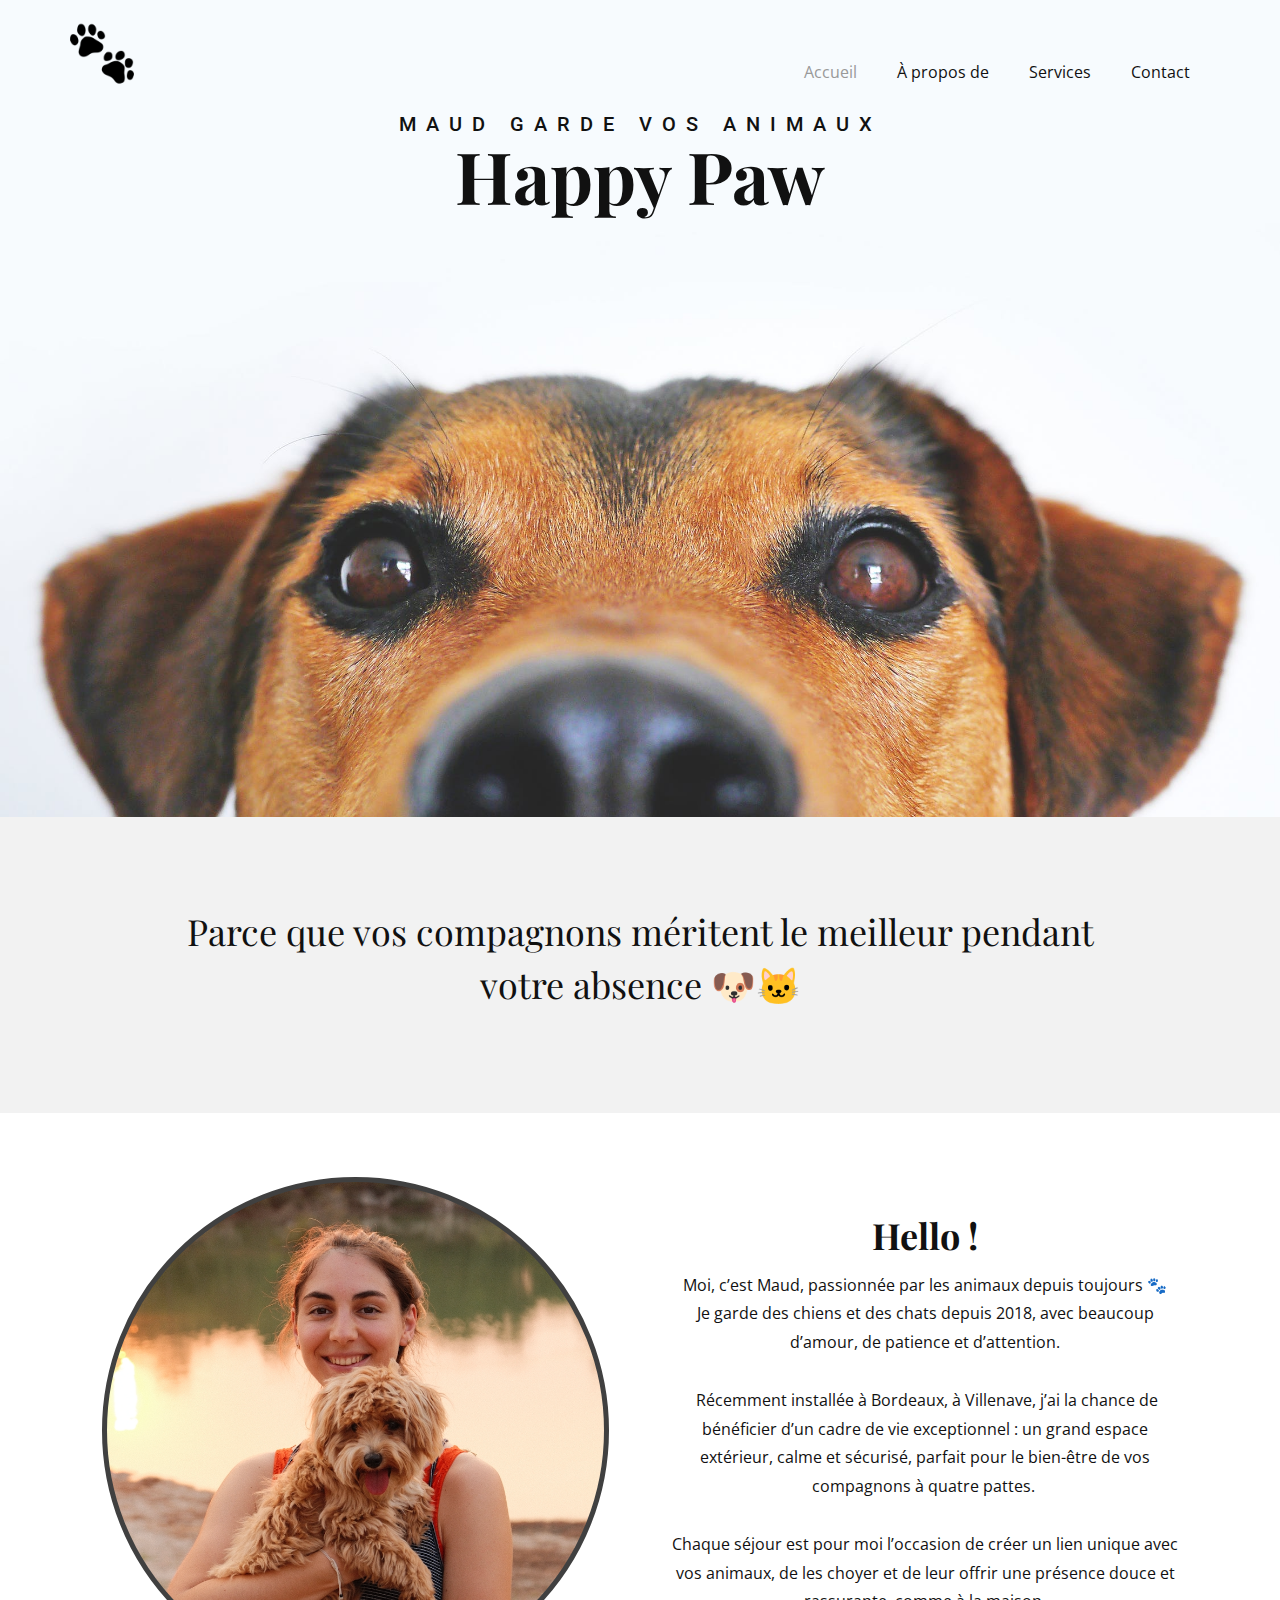
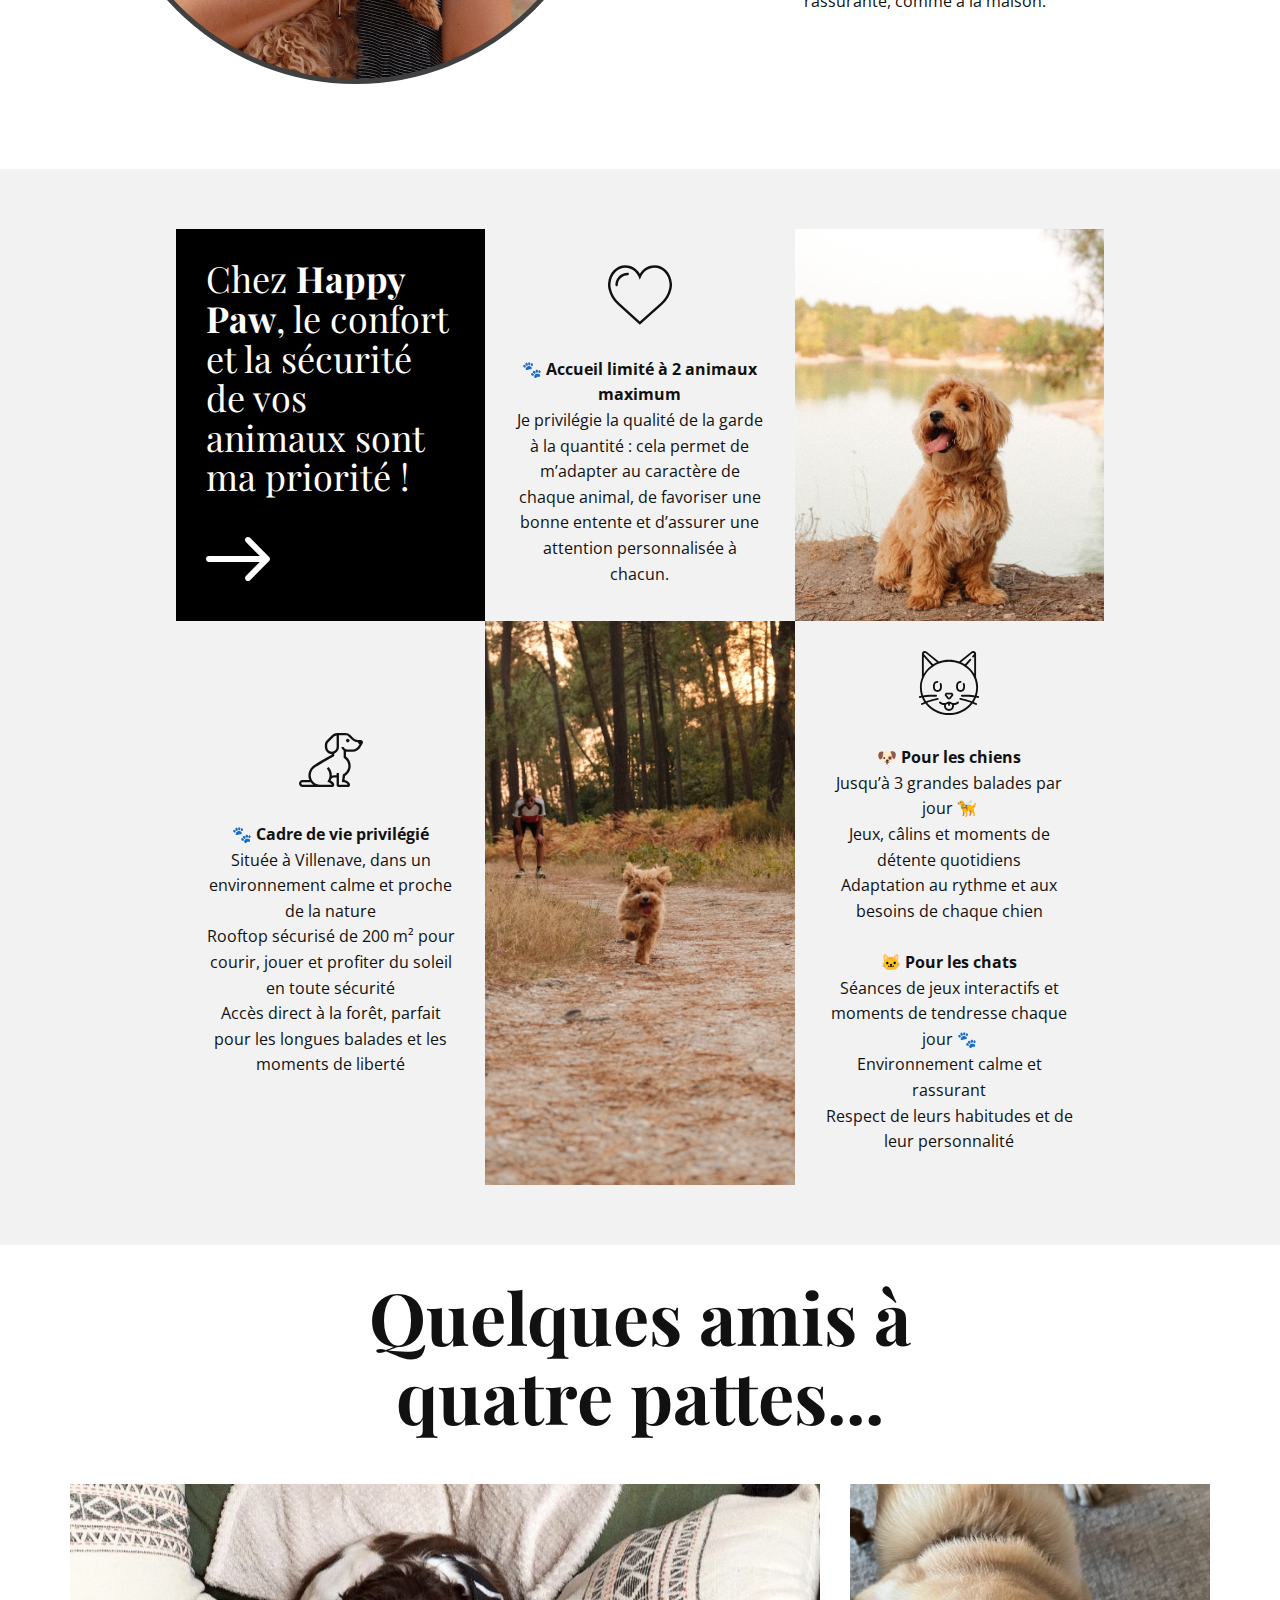
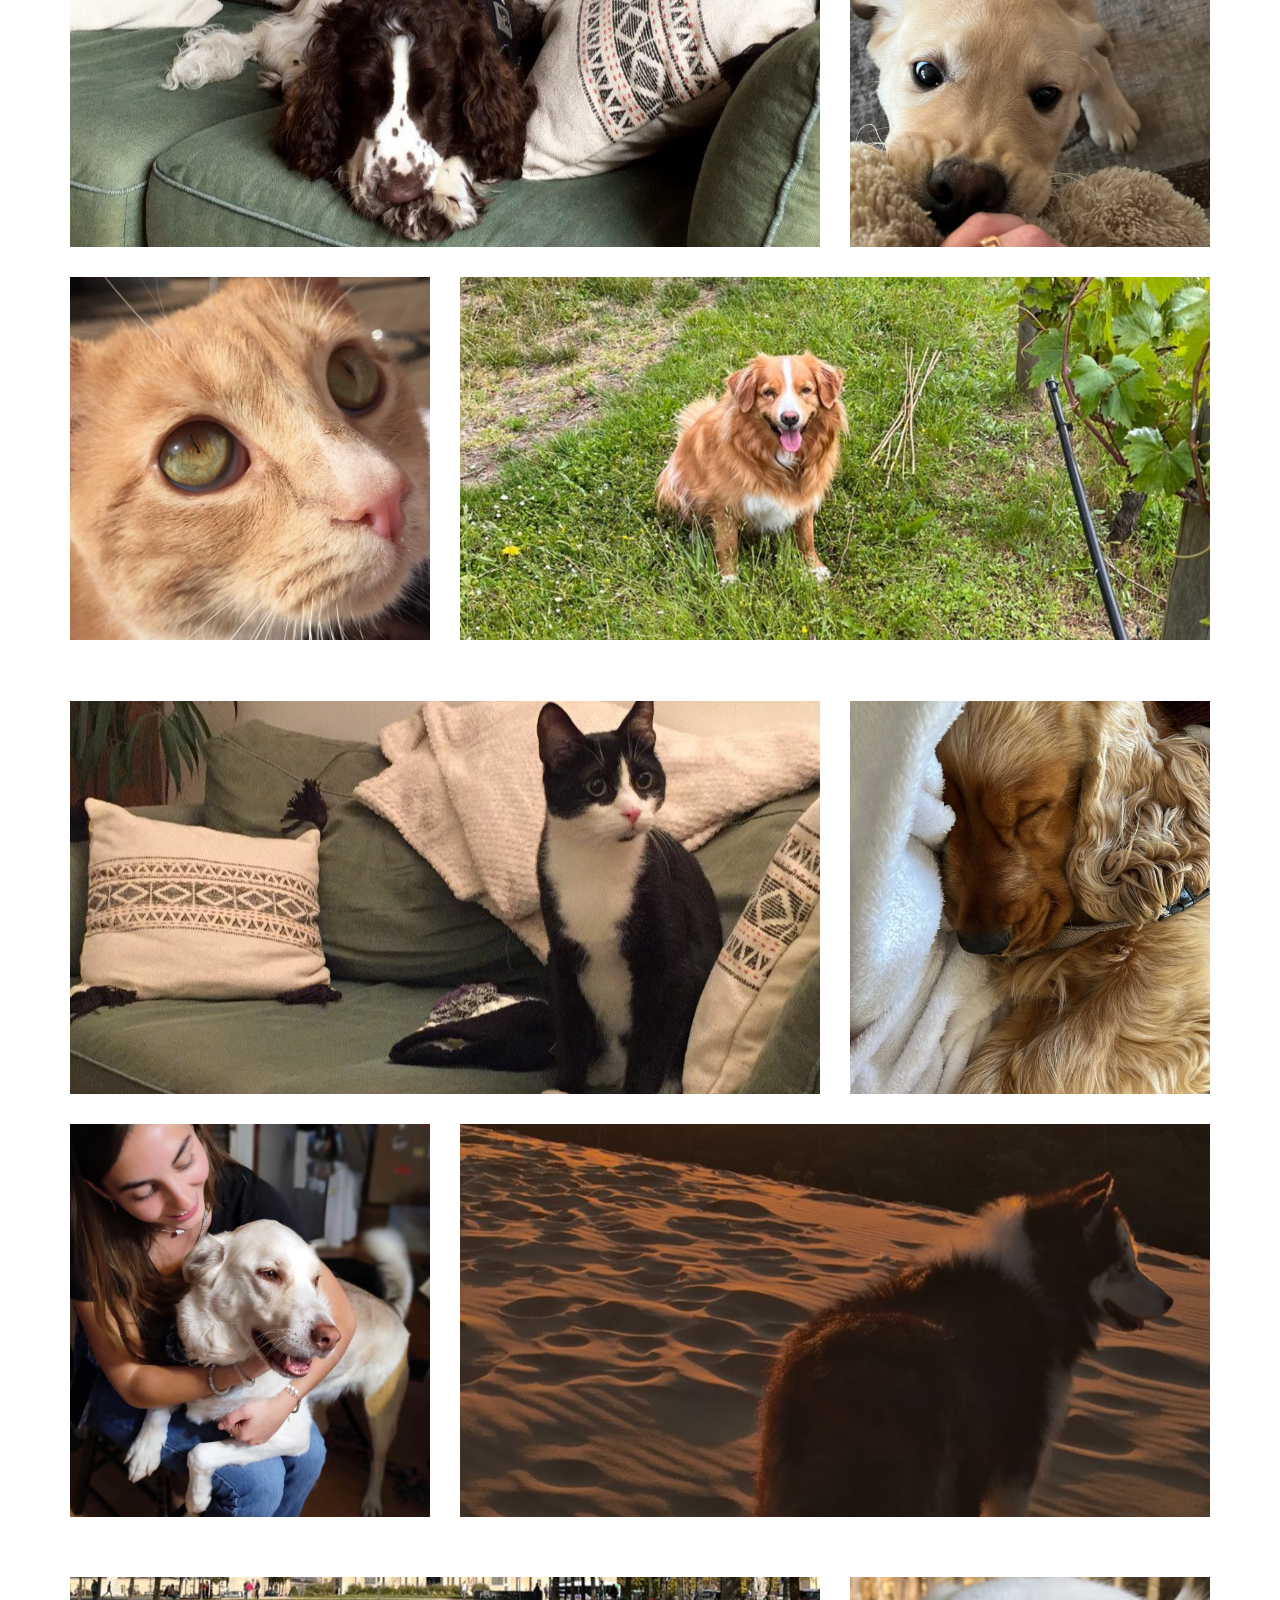
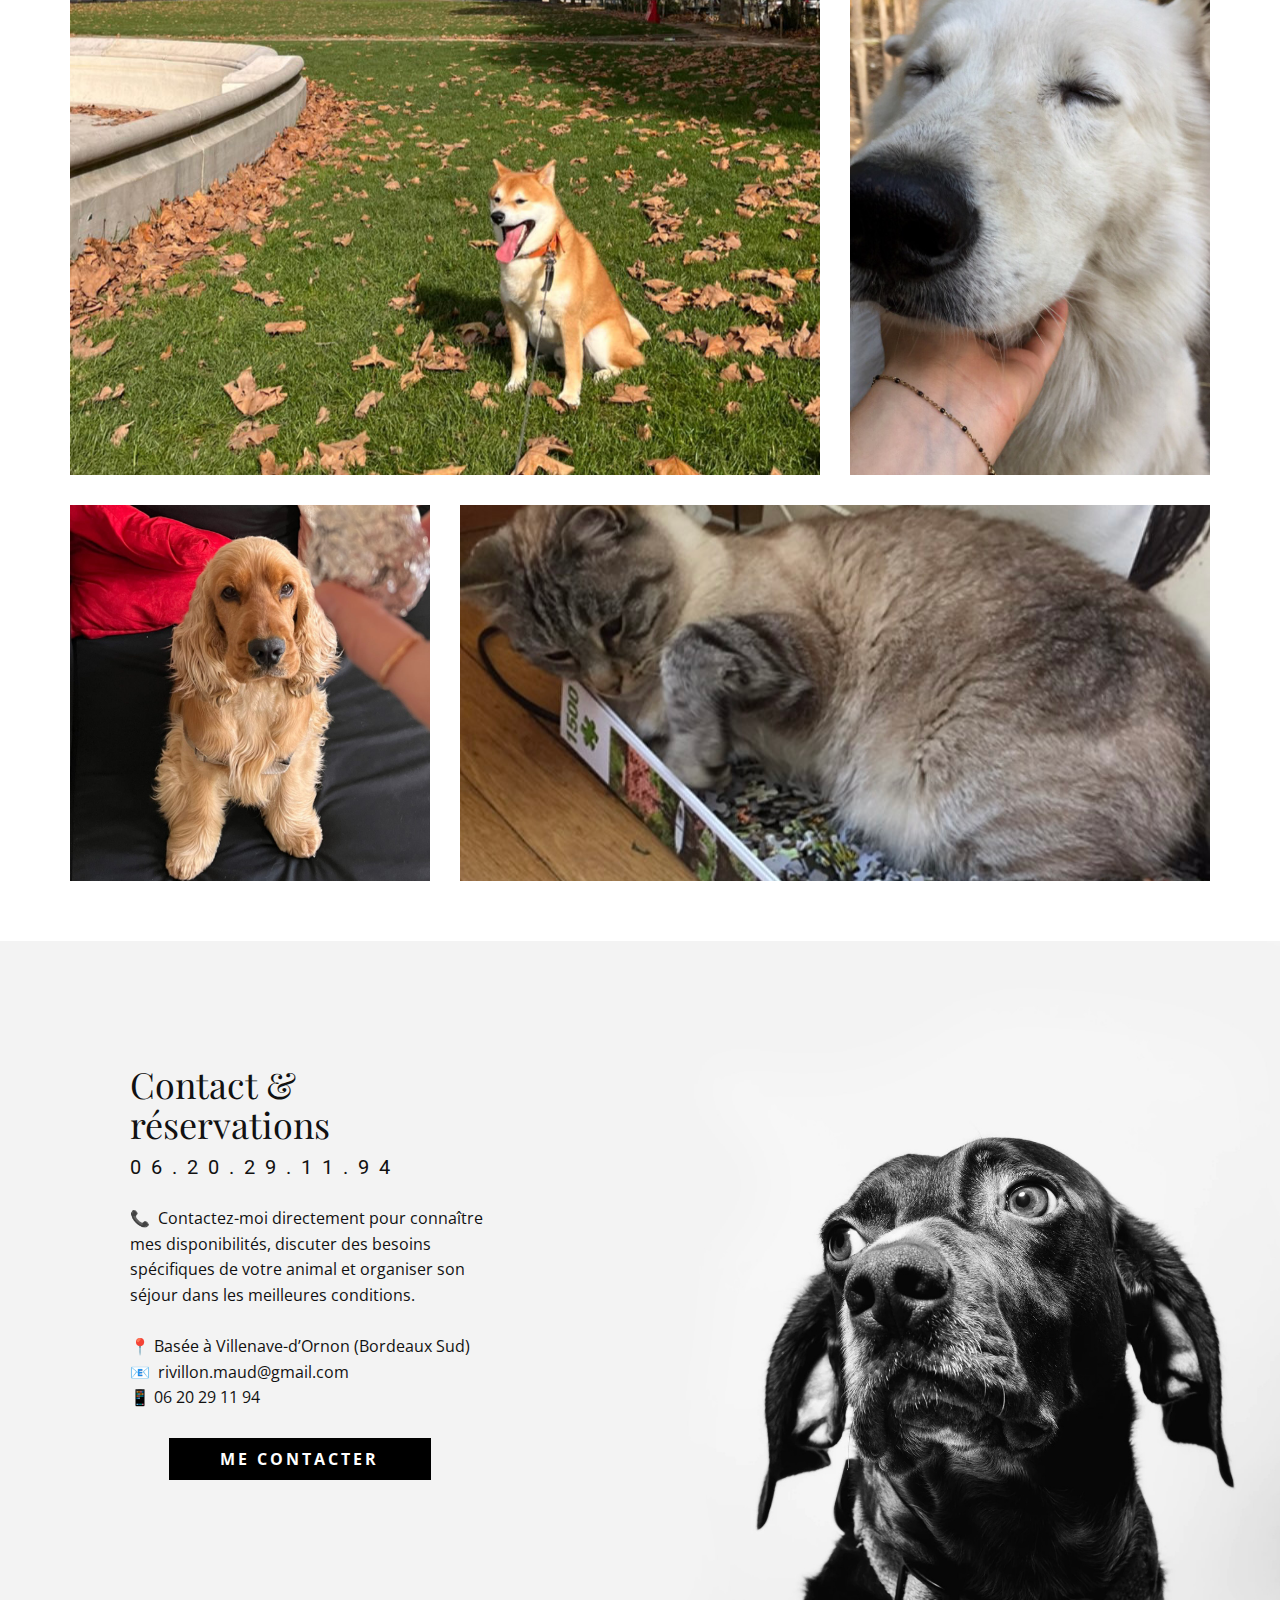
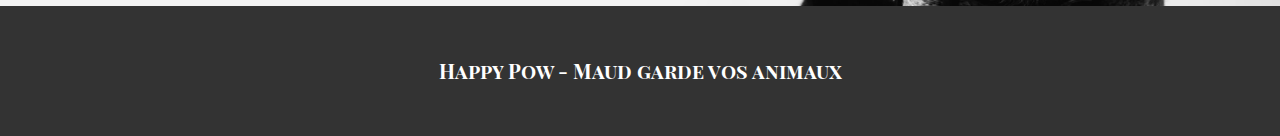
<file: index.html>
<!DOCTYPE html>
<html style="font-size: 16px;" lang="fr"><head>
    <meta name="viewport" content="width=device-width, initial-scale=1.0">
    <meta charset="utf-8">
    <meta name="keywords" content="Vrai ami, Nettoyez-le correctement
                         Les animaux, Histoires de chats, nouvelles, trucs et astuces, Clinique vétérinaire, Sauver un
                     Animal de compagnie, Nous utilisons des méthodes de dressage humaines et naturelles, Chien de base, Entraînement, Nous nous concentrons sur la récompense des comportements que nous aimons pour encourager
           comportement du chien dans le monde réel., Besoin d&amp;apos;un cœur doux?">
    <meta name="description" content="">
    <title>Accueil</title>
    <link rel="stylesheet" href="nicepage.css" media="screen">
<link rel="stylesheet" href="index.css" media="screen">
    <script class="u-script" type="text/javascript" src="jquery.js" defer=""></script>
    <script class="u-script" type="text/javascript" src="nicepage.js" defer=""></script>
    <meta name="generator" content="Nicepage 7.15.4, nicepage.com">
    
    
    
    
    
    
    
    
    
    
    <link id="u-page-google-font" rel="stylesheet" href="https://fonts.googleapis.com/css2?display=swap&amp;family=Roboto:ital,wght@0,100;0,200;0,300;0,400;0,500;0,600;0,700;0,800;0,900;1,100;1,200;1,300;1,400;1,500;1,600;1,700;1,800;1,900&amp;family=Open+Sans:ital,wght@0,300;0,400;0,500;0,600;0,700;0,800;1,300;1,400;1,500;1,600;1,700;1,800&amp;family=Playfair+Display:ital,wght@0,400;0,500;0,600;0,700;0,800;0,900;1,400;1,500;1,600;1,700;1,800;1,900&amp;family=Playfair+Display+SC:ital,wght@0,400;0,700;0,900;1,400;1,700;1,900">
    <script type="application/ld+json">{
		"@context": "http://schema.org",
		"@type": "Organization",
		"name": "",
		"logo": "images/paw-prints_1f43e.png"
}</script>
    <meta name="theme-color" content="#478ac9">
    <meta property="og:title" content="Accueil">
    <meta property="og:type" content="website">
  <meta data-intl-tel-input-cdn-path="intlTelInput/"></head>
  <body data-home-page="Accueil.html" data-home-page-title="Accueil" data-path-to-root="./" data-include-products="false" class="u-body u-clearfix u-overlap u-xl-mode" data-lang="fr"><header class="u-clearfix u-header u-header" id="header"><div class="u-clearfix u-sheet u-valign-middle u-sheet-1">
        <a href="#" class="u-image u-logo u-image-1" data-image-width="150" data-image-height="150">
          <img src="images/paw-prints_1f43e.png" class="u-logo-image u-logo-image-1">
        </a>
        <nav class="u-menu u-menu-one-level u-offcanvas u-menu-1" role="navigation" aria-label="Menu navigation">
          <div class="menu-collapse" style="font-size: 1rem; letter-spacing: 0px;">
            <a class="u-button-style u-custom-left-right-menu-spacing u-custom-padding-bottom u-custom-text-active-color u-custom-text-hover-color u-custom-top-bottom-menu-spacing u-hamburger-link u-nav-link u-text-active-palette-1-base u-text-hover-palette-2-base" href="#" tabindex="-1" aria-label="Open menu" aria-controls="34fb">
              <svg class="u-svg-link" viewBox="0 0 24 24"><use xlink:href="#menu-hamburger"></use></svg>
              <svg class="u-svg-content" version="1.1" id="menu-hamburger" viewBox="0 0 16 16" x="0px" y="0px" xmlns:xlink="http://www.w3.org/1999/xlink" xmlns="http://www.w3.org/2000/svg"><g><rect y="1" width="16" height="2"></rect><rect y="7" width="16" height="2"></rect><rect y="13" width="16" height="2"></rect>
</g></svg>
            </a>
          </div>
          <div class="u-custom-menu u-nav-container">
            <ul class="u-nav u-unstyled u-nav-1" role="menubar"><li role="none" class="u-nav-item"><a role="menuitem" class="u-button-style u-nav-link u-text-active-grey-40 u-text-hover-grey-25" href="./" style="padding: 10px 20px;">Accueil</a>
</li><li role="none" class="u-nav-item"><a tabindex="-1" role="menuitem" class="u-button-style u-nav-link u-text-active-grey-40 u-text-hover-grey-25" href="./#carousel_28a6" data-page-id="83391052" style="padding: 10px 20px;">À propos de</a>
</li><li role="none" class="u-nav-item"><a tabindex="-1" role="menuitem" class="u-button-style u-nav-link u-text-active-grey-40 u-text-hover-grey-25" href="./#carousel_9df5" data-page-id="83391052" style="padding: 10px 20px;">Services</a>
</li><li role="none" class="u-nav-item"><a role="menuitem" class="u-button-style u-nav-link u-text-active-grey-40 u-text-hover-grey-25" href="Contact.html" style="padding: 10px 20px;">Contact</a>
</li></ul>
          </div>
          <div class="u-custom-menu u-nav-container-collapse" id="34fb" role="region" aria-label="Menu panel">
            <div class="u-black u-container-style u-inner-container-layout u-opacity u-opacity-95 u-sidenav">
              <div class="u-inner-container-layout u-sidenav-overflow">
                <div class="u-menu-close" tabindex="-1" aria-label="Close menu"></div>
                <ul class="u-align-center u-nav u-popupmenu-items u-unstyled u-nav-2" role="menubar"><li role="none" class="u-nav-item"><a role="menuitem" class="u-button-style u-nav-link" href="./">Accueil</a>
</li><li role="none" class="u-nav-item"><a tabindex="-1" role="menuitem" class="u-button-style u-nav-link" href="./#carousel_28a6" data-page-id="83391052">À propos de</a>
</li><li role="none" class="u-nav-item"><a tabindex="-1" role="menuitem" class="u-button-style u-nav-link" href="./#carousel_9df5" data-page-id="83391052">Services</a>
</li><li role="none" class="u-nav-item"><a role="menuitem" class="u-button-style u-nav-link" href="Contact.html">Contact</a>
</li></ul>
              </div>
            </div>
            <div class="u-black u-menu-overlay u-opacity u-opacity-70"></div>
          </div>
        </nav>
      </div></header>
    <section class="u-align-center u-clearfix u-container-align-center u-image u-section-1" id="carousel_95ea">
      <div class="u-clearfix u-sheet u-sheet-1">
        <h5 class="u-text u-text-1">Maud Garde vos animaux</h5>
        <h1 class="u-custom-font u-font-playfair-display u-text u-title u-text-2">Happy Paw</h1>
      </div>
    </section>
    <section class="u-align-center u-clearfix u-container-align-center u-grey-5 u-section-2" id="carousel_212e">
      <div class="u-clearfix u-sheet u-valign-middle-lg u-valign-middle-md u-valign-middle-sm u-valign-middle-xs u-sheet-1">
        <h2 class="u-custom-font u-font-playfair-display u-text u-text-body-color u-text-1"> Parce que vos compagnons méritent le meilleur pendant votre absence 🐶🐱</h2>
      </div>
    </section>
    <section class="u-clearfix u-section-3" id="sec-5725">
      <div class="u-clearfix u-sheet u-valign-middle-lg u-valign-middle-md u-valign-middle-sm u-valign-middle-xs u-sheet-1">
        <div class="data-layout-selected u-clearfix u-expanded-width u-layout-wrap u-layout-wrap-1">
          <div class="u-layout">
            <div class="u-layout-row">
              <div class="u-container-style u-layout-cell u-size-30 u-layout-cell-1">
                <div class="u-container-layout u-valign-middle u-container-layout-1">
                  <div class="u-border-5 u-border-grey-75 u-image u-image-circle u-preserve-proportions u-image-1" alt="" data-image-width="920" data-image-height="1200"></div>
                </div>
              </div>
              <div class="u-container-style u-layout-cell u-size-30 u-layout-cell-2">
                <div class="u-container-layout u-container-layout-2">
                  <h2 class="u-align-center u-custom-font u-font-playfair-display u-text u-text-default u-text-1">Hello !</h2>
                  <p class="u-align-center u-text u-text-default u-text-2"> Moi, c’est Maud, passionnée par les animaux depuis toujours 🐾<br> Je garde des chiens et des chats depuis 2018, avec beaucoup d’amour, de patience et d’attention.<br>
                    <br>&nbsp;Récemment installée à Bordeaux, à Villenave, j’ai la chance de bénéficier d’un cadre de vie exceptionnel : un grand espace extérieur, calme et sécurisé, parfait pour le bien-être de vos compagnons à quatre pattes.&nbsp;<br>
                    <br>Chaque séjour est pour moi l’occasion de créer un lien unique avec vos animaux, de les choyer et de leur offrir une présence douce et rassurante, comme à la maison.
                  </p>
                </div>
              </div>
            </div>
          </div>
        </div>
      </div>
    </section>
    <section class="u-align-center u-clearfix u-container-align-center u-grey-5 u-section-4" id="carousel_9df5">
      <div class="u-clearfix u-sheet u-valign-middle-lg u-valign-middle-md u-valign-middle-sm u-valign-middle-xs u-sheet-1">
        <div class="data-layout-selected u-clearfix u-layout-wrap u-layout-wrap-1">
          <div class="u-layout">
            <div class="u-layout-col">
              <div class="u-size-30">
                <div class="u-layout-row">
                  <div class="u-black u-container-style u-layout-cell u-left-cell u-size-20 u-layout-cell-1">
                    <div class="u-container-layout u-valign-bottom u-container-layout-1">
                      <h2 class="u-custom-font u-font-playfair-display u-text u-text-default u-text-1"> Chez <span style="font-weight: 700;">Happy Paw</span>, le confort et la sécurité de vos animaux sont ma priorité !&nbsp;
                      </h2><span class="u-icon u-icon-circle u-icon-1"><svg class="u-svg-link" preserveAspectRatio="xMidYMin slice" viewBox="0 0 268.832 268.832" style=""><use xlink:href="#svg-7317"></use></svg><svg class="u-svg-content" viewBox="0 0 268.832 268.832" x="0px" y="0px" id="svg-7317" style="enable-background:new 0 0 268.832 268.832;"><g><path d="M265.171,125.577l-80-80c-4.881-4.881-12.797-4.881-17.678,0c-4.882,4.882-4.882,12.796,0,17.678l58.661,58.661H12.5   c-6.903,0-12.5,5.597-12.5,12.5c0,6.902,5.597,12.5,12.5,12.5h213.654l-58.659,58.661c-4.882,4.882-4.882,12.796,0,17.678   c2.44,2.439,5.64,3.661,8.839,3.661s6.398-1.222,8.839-3.661l79.998-80C270.053,138.373,270.053,130.459,265.171,125.577z"></path>
</g></svg></span>
                    </div>
                  </div>
                  <div class="u-align-center u-container-align-center u-container-style u-layout-cell u-size-20 u-layout-cell-2">
                    <div class="u-container-layout u-valign-middle u-container-layout-2"><span class="u-icon u-icon-circle u-icon-2"><svg class="u-svg-link" preserveAspectRatio="xMidYMin slice" viewBox="0 0 51.997 51.997" style=""><use xlink:href="#svg-b7ad"></use></svg><svg class="u-svg-content" viewBox="0 0 51.997 51.997" x="0px" y="0px" id="svg-b7ad" style="enable-background:new 0 0 51.997 51.997;"><g><path d="M51.911,16.242C51.152,7.888,45.239,1.827,37.839,1.827c-4.93,0-9.444,2.653-11.984,6.905   c-2.517-4.307-6.846-6.906-11.697-6.906c-7.399,0-13.313,6.061-14.071,14.415c-0.06,0.369-0.306,2.311,0.442,5.478   c1.078,4.568,3.568,8.723,7.199,12.013l18.115,16.439l18.426-16.438c3.631-3.291,6.121-7.445,7.199-12.014   C52.216,18.553,51.97,16.611,51.911,16.242z M49.521,21.261c-0.984,4.172-3.265,7.973-6.59,10.985L25.855,47.481L9.072,32.25   c-3.331-3.018-5.611-6.818-6.596-10.99c-0.708-2.997-0.417-4.69-0.416-4.701l0.015-0.101C2.725,9.139,7.806,3.826,14.158,3.826   c4.687,0,8.813,2.88,10.771,7.515l0.921,2.183l0.921-2.183c1.927-4.564,6.271-7.514,11.069-7.514   c6.351,0,11.433,5.313,12.096,12.727C49.938,16.57,50.229,18.264,49.521,21.261z"></path><path d="M15.999,7.904c-5.514,0-10,4.486-10,10c0,0.553,0.447,1,1,1s1-0.447,1-1c0-4.411,3.589-8,8-8c0.553,0,1-0.447,1-1   S16.551,7.904,15.999,7.904z"></path>
</g></svg></span>
                      <p class="u-text u-text-default u-text-2"><span style="font-weight: 700;"> 🐾 Accueil limité à 2 animaux maximum</span>
                        <br> Je privilégie la qualité de la garde à la quantité : cela permet de m’adapter au caractère de chaque animal, de favoriser une bonne entente et d’assurer une attention personnalisée à chacun.
                      </p>
                    </div>
                  </div>
                  <div class="u-container-style u-image u-layout-cell u-right-cell u-size-20 u-image-1" data-image-width="866" data-image-height="1304">
                    <div class="u-container-layout u-container-layout-3"></div>
                  </div>
                </div>
              </div>
              <div class="u-size-30">
                <div class="u-layout-row">
                  <div class="u-align-center u-container-align-center u-container-style u-layout-cell u-left-cell u-size-20 u-layout-cell-4">
                    <div class="u-container-layout u-valign-middle u-container-layout-4"><span class="u-icon u-icon-circle u-icon-3"><svg class="u-svg-link" preserveAspectRatio="xMidYMin slice" viewBox="0 0 435.766 435.766" style=""><use xlink:href="#svg-faac"></use></svg><svg class="u-svg-content" viewBox="0 0 435.766 435.766" x="0px" y="0px" id="svg-faac" style="enable-background:new 0 0 435.766 435.766;"><g><g><circle cx="332" cy="85.883" r="12"></circle>
</g>
</g><g><g><path d="M419.742,81.883c-18.531,0-34.438,1.304-49.801-14.059l-19.883-19.882c-9.004-9.002-21.21-14.059-33.942-14.059h-55.82    h-0.336c-12.754,0-24.984,5.054-34.019,14.058l-0.293,0.292l-37.453,37.452C180.386,93.493,176,104.084,176,115.127v12.57    c0,22.778,18.078,46.274,40.61,49.634c2.5,0.372,4.965,0.552,7.39,0.552v3.196c-39.43,22.724-120.332,68.548-136.351,84.447    C74.168,279.012,64,300.333,64,321.883c0,9.619,1.258,19.402,6.851,32.121L24,353.883c-13.254,0-24,10.746-24,24s10.746,24,24,24    h199.762c11.886,0,20.125-12.764,14.379-23.168c-5.117-9.262-13.203-16.65-22.973-20.89c5.496-10.916,8.687-19.95,22.473-19.95    H256v48.008c0,8.836,7.164,16,16,16h59.527c12.27,0,20.199-13.382,14.004-23.977c-7.375-12.619-20.398-21.532-35.606-23.426    l3.558-28.466c19.234-11.806,33.406-31.422,37.305-54.13c5.453-31.775-8.074-60.472-30.789-77.638v-32.364h48    c17.602,0,39.41-12.349,48.465-27.442c3.817-6.358,19.34-29.415,19.301-36.614C435.722,89.514,429.07,81.883,419.742,81.883z     M223.93,161.712c-19.562,0-31.93-16.571-31.93-33.608v-12.973c0-6.651,2.539-13.164,7.508-18.131l37.453-37.451    c5.027-5.026,11.774-8.371,19.039-9.262v79.596C256,146.998,242.218,161.712,223.93,161.712z M24,385.883c-4.41,0-8-3.589-8-8    s3.59-8,7.957-8c57.942,0.15,43.574,0.112,56.554,0.146c5.926,7.782,6.89,9.098,15.965,15.854H24z M402.746,126.209    c-6.493,10.82-22.13,19.674-34.746,19.674h-40.809c-10.414,0-19.211-6.708-22.527-16H288c2.047,10.047,7.953,18.628,16,24.406    v47.921c23.047,17.422,36.117,37.266,31.019,66.968c-4.05,23.585-18.317,36.087-36.457,47.222    c-3.844,30.751-5.008,40.05-6.5,51.981c16.137,2.009,30.672,2.04,39.465,17.503c-33.457,0-26.145,0-59.527,0    c0-38.358,0-41.45,0-80h-16v15.992c-4.238,0-7.61,0-18.359,0c-4.938,0-9.543,1.31-13.91,3.155    c0.785-21.742-7.082-43.63-23.168-59.718l-11.313,11.313c23.722,23.734,22.27,58.453,8.75,79.633l-4.797,9.483    c12.446,5.397,24.375,8.767,30.558,20.142h-79.809c-35.45-0.032-63.446-28.586-63.867-63.138    c-0.34-19.142,8.344-38.943,25.922-52.037c17.61-13.117,114.966-69.42,133.993-80.384c0-4.351,0.008-11.243-0.012-15.378    c18.606-6.61,32.012-24.191,32.012-45.064v-80h44.121c8.488,0,16.625,3.371,22.625,9.372l19.879,19.881    C370.019,90.53,385,96.884,400.992,97.6c1.691,5.817,5.625,10.616,10.844,13.459L402.746,126.209z"></path>
</g>
</g></svg></span>
                      <p class="u-text u-text-default u-text-3"><span style="font-weight: 700;"> 🐾 Cadre de vie privilégié</span>
                        <br>Située à Villenave, dans un environnement calme et proche de la nature <br> Rooftop sécurisé de 200 m² pour courir, jouer et profiter du soleil en toute sécurité <br> Accès direct à la forêt, parfait pour les longues balades et les moments de liberté<br>
                      </p>
                    </div>
                  </div>
                  <div class="u-container-style u-image u-layout-cell u-size-20 u-image-2" data-image-width="862" data-image-height="1302">
                    <div class="u-container-layout u-container-layout-5"></div>
                  </div>
                  <div class="u-align-center u-container-align-center u-container-style u-layout-cell u-right-cell u-size-20 u-layout-cell-6">
                    <div class="u-container-layout u-valign-middle u-container-layout-6"><span class="u-icon u-icon-circle u-icon-4"><svg class="u-svg-link" preserveAspectRatio="xMidYMin slice" viewBox="0 0 512.004 512.004" style=""><use xlink:href="#svg-a169"></use></svg><svg class="u-svg-content" viewBox="0 0 512.004 512.004" x="0px" y="0px" id="svg-a169" style="enable-background:new 0 0 512.004 512.004;"><g><g><path d="M195.731,260.023c-1.777-3.742-6.252-5.333-9.993-3.555c-3.741,1.778-5.333,6.252-3.555,9.993    c1.317,2.771,1.985,5.749,1.985,8.849v16.084c0,11.384-9.262,20.646-20.646,20.646c-11.384,0-20.646-9.262-20.646-20.646V275.31    c0-11.384,9.262-20.646,20.646-20.646c4.142,0,7.5-3.358,7.5-7.5c0-4.142-3.358-7.5-7.5-7.5    c-19.655,0-35.646,15.991-35.646,35.646v16.084c0,19.656,15.991,35.646,35.646,35.646c19.655,0,35.646-15.99,35.646-35.646V275.31    C199.168,269.965,198.012,264.822,195.731,260.023z"></path>
</g>
</g><g><g><path d="M380.693,260.023c-1.778-3.742-6.252-5.335-9.993-3.555c-3.741,1.778-5.333,6.252-3.555,9.993    c1.317,2.771,1.985,5.749,1.985,8.849v16.084c0,11.384-9.262,20.646-20.646,20.646c-11.384,0-20.646-9.262-20.646-20.646V275.31    c0-11.384,9.262-20.646,20.646-20.646c4.142,0,7.5-3.358,7.5-7.5c0-4.142-3.358-7.5-7.5-7.5    c-19.656,0-35.646,15.991-35.646,35.646v16.084c0,19.656,15.991,35.646,35.646,35.646c19.655,0,35.646-15.99,35.646-35.646V275.31    C384.13,269.965,382.974,264.822,380.693,260.023z"></path>
</g>
</g><g><g><path d="M333.962,406.718c-2.766-3.084-7.507-3.342-10.591-0.576c-7.508,6.733-17.154,10.442-27.16,10.442    c-8.231,0-16.159-2.444-22.927-7.068c-10.336-7.061-24.226-7.062-34.564,0c-6.768,4.624-14.696,7.068-22.927,7.068    c-10.006,0-19.651-3.708-27.16-10.442c-3.084-2.766-7.825-2.508-10.591,0.576c-2.766,3.083-2.508,7.825,0.576,10.591    c10.264,9.206,23.467,14.275,37.175,14.275c0.181,0,0.361-0.008,0.542-0.01v8.594c0,21.873,17.795,39.667,39.667,39.667    s39.667-17.794,39.667-39.667v-8.594c0.181,0.002,0.361,0.01,0.542,0.01c13.708,0,26.91-5.07,37.175-14.275    C336.47,414.543,336.728,409.802,333.962,406.718z M280.67,440.168c0,13.602-11.066,24.667-24.667,24.667    c-13.601,0-24.667-11.065-24.667-24.667v-10.791c5.608-1.626,10.95-4.13,15.847-7.476c0.426-0.291,0.869-0.549,1.32-0.792v11.017    c0,4.142,3.358,7.5,7.5,7.5c4.142,0,7.5-3.358,7.5-7.5v-11.017c0.451,0.243,0.895,0.501,1.32,0.792    c4.897,3.346,10.239,5.85,15.847,7.476V440.168z"></path>
</g>
</g><g><g><path d="M288.759,343.248c-2.786-5.834-8.533-9.458-14.998-9.458h-35.516c-6.465,0-12.212,3.625-14.998,9.458    c-2.786,5.834-1.992,12.581,2.072,17.608l17.759,21.972c3.171,3.922,7.882,6.171,12.925,6.171c5.043,0,9.754-2.249,12.925-6.171    l17.759-21.971C290.75,355.829,291.544,349.082,288.759,343.248z M275.02,351.427l-17.759,21.97    c-0.402,0.498-0.907,0.602-1.26,0.602c-0.353,0-0.858-0.104-1.26-0.601l-17.759-21.971c-0.424-0.526-0.492-1.103-0.2-1.715    s0.784-0.922,1.462-0.922h35.516c0.678,0,1.17,0.31,1.462,0.922C275.514,350.323,275.446,350.901,275.02,351.427z"></path>
</g>
</g><g><g><path d="M491.162,360.549c-4.126-1.109-8.518-2.102-13.093-2.994c6.974-21.134,10.604-43.38,10.604-66.161    c0-28.146-5.531-55.478-16.084-80.898V23.617c0-9.187-5.153-17.347-13.448-21.295s-17.877-2.802-25.007,2.991l-97.343,79.091    c-25.52-8.94-52.775-13.619-80.79-13.619s-55.27,4.679-80.79,13.619L77.87,5.313c-7.13-5.793-16.713-6.94-25.007-2.991    C44.568,6.27,39.415,14.43,39.415,23.617v186.88c-10.552,25.419-16.084,52.752-16.084,80.897c0,22.781,3.631,45.028,10.604,66.161    c-4.575,0.892-8.967,1.884-13.093,2.994c-4,1.075-6.371,5.189-5.296,9.189c0.9,3.349,3.929,5.555,7.238,5.555    c0.644,0,1.3-0.084,1.952-0.259c4.498-1.209,9.366-2.272,14.481-3.211c5.046,12.239,11.264,24.031,18.587,35.262    c-7.777,3.222-15.329,6.672-22.391,10.345c-3.675,1.911-5.105,6.439-3.194,10.114c1.336,2.57,3.951,4.042,6.66,4.042    c1.165,0,2.348-0.272,3.454-0.847c7.575-3.939,15.815-7.628,24.332-11.052c7.434,9.818,15.759,19.136,24.961,27.846    c43.928,41.575,102.304,64.471,164.375,64.471s120.448-22.896,164.375-64.471c9.203-8.71,17.529-18.028,24.963-27.847    c8.515,3.424,16.755,7.114,24.331,11.053c1.105,0.575,2.288,0.847,3.454,0.847c2.709,0,5.324-1.472,6.661-4.042    c1.911-3.675,0.481-8.203-3.194-10.114c-7.062-3.672-14.614-7.123-22.391-10.344c7.323-11.231,13.541-23.023,18.587-35.262    c5.114,0.939,9.983,2.002,14.48,3.211c0.652,0.175,1.308,0.259,1.952,0.259c3.309,0,6.338-2.207,7.238-5.555    C497.534,365.738,495.162,361.624,491.162,360.549z M443.594,16.955c2.634-2.14,6.037-2.548,9.102-1.088    c3.043,1.448,4.864,4.317,4.89,7.68l-14.494,16.34c-2.749,3.099-2.465,7.839,0.634,10.588c1.428,1.267,3.205,1.889,4.974,1.889    c2.07,0,4.132-0.853,5.614-2.523l3.277-3.694v134.921c-10.108-16.542-22.558-31.942-37.212-45.811    c-7.629-7.22-15.703-13.863-24.147-19.935l36.821-41.512c2.749-3.099,2.465-7.839-0.634-10.588    c-3.099-2.748-7.84-2.464-10.588,0.634l-38.168,43.03c-9.858-6.158-20.158-11.565-30.82-16.195L443.594,16.955z M59.309,15.866    c3.066-1.459,6.468-1.051,9.102,1.088l90.751,73.736c-10.662,4.631-20.962,10.037-30.82,16.196l-73.923-83.34    C54.445,20.183,56.266,17.314,59.309,15.866z M54.415,46.146l61.359,69.175c-8.444,6.072-16.518,12.714-24.147,19.935    c-14.654,13.869-27.104,29.27-37.212,45.812V46.146z M462.98,355.053c-45.919-6.452-101.338-4.894-104.168-4.809    c-4.14,0.125-7.396,3.582-7.271,7.722s3.573,7.385,7.722,7.271c0.661-0.02,53.833-1.513,98.104,4.207    c-4.881,11.195-10.774,21.9-17.581,32.007c-44.225-16.348-90.399-25.459-92.884-25.943c-4.065-0.791-8.004,1.862-8.796,5.928    c-0.792,4.066,1.862,8.004,5.928,8.796c0.577,0.112,44.212,8.719,86.53,23.857c-39.719,50.29-103.181,82.914-174.562,82.914    c-71.379,0-134.841-32.623-174.56-82.912c42.306-15.131,85.952-23.747,86.529-23.86c4.065-0.792,6.719-4.73,5.926-8.796    c-0.792-4.065-4.728-6.716-8.795-5.927c-2.485,0.484-48.659,9.595-92.884,25.943c-6.807-10.107-12.7-20.812-17.582-32.009    c44.27-5.719,97.442-4.227,98.104-4.206c4.145,0.152,7.597-3.131,7.722-7.271c0.125-4.14-3.13-7.598-7.271-7.722    c-2.831-0.086-58.25-1.643-104.169,4.81c-6.93-20.054-10.692-41.447-10.692-63.658c0-113.373,97.647-205.609,217.671-205.609    s217.671,92.236,217.671,205.609C473.672,313.606,469.909,334.999,462.98,355.053z"></path>
</g>
</g></svg></span>
                      <p class="u-text u-text-default u-text-4"><span style="font-weight: 700;"> 🐶 Pour les chiens </span>
                        <br> Jusqu’à 3 grandes balades par jour 🦮 <br> Jeux, câlins et moments de détente quotidiens <br> Adaptation au rythme et aux besoins de chaque chien<br>
                        <br><span style="font-weight: 700;">🐱 Pour les chats </span>
                        <br> Séances de jeux interactifs et moments de tendresse chaque jour 🐾 <br> Environnement calme et rassurant <br> Respect de leurs habitudes et de leur personnalité<br>
                      </p>
                    </div>
                  </div>
                </div>
              </div>
            </div>
          </div>
        </div>
      </div>
    </section>
    <section class="u-clearfix u-white u-section-5" id="sec-ff60">
      <div class="u-clearfix u-sheet u-valign-middle-lg u-valign-middle-sm u-sheet-1">
        <h1 class="u-align-center u-custom-font u-font-playfair-display u-text u-title u-text-1">Quelques amis à quatre pattes...</h1>
        <div class="data-layout-selected u-clearfix u-expanded-width u-gutter-30 u-layout-wrap u-layout-wrap-1">
          <div class="u-layout">
            <div class="u-layout-col">
              <div class="u-size-30">
                <div class="u-layout-row">
                  <div class="u-container-align-center u-container-style u-image u-layout-cell u-size-40 u-image-1" data-image-width="750" data-image-height="1334">
                    <div class="u-container-layout u-container-layout-1"></div>
                  </div>
                  <div class="u-container-align-center u-container-style u-image u-layout-cell u-size-20 u-image-2" data-image-width="1170" data-image-height="2080">
                    <div class="u-container-layout u-container-layout-2"></div>
                  </div>
                </div>
              </div>
              <div class="u-size-30">
                <div class="u-layout-row">
                  <div class="u-container-align-center u-container-style u-image u-layout-cell u-size-20 u-image-3" data-image-width="750" data-image-height="1334">
                    <div class="u-container-layout u-container-layout-3"></div>
                  </div>
                  <div class="u-container-align-center u-container-style u-image u-layout-cell u-size-40 u-image-4" data-image-width="1170" data-image-height="2080">
                    <div class="u-container-layout u-container-layout-4"></div>
                  </div>
                </div>
              </div>
            </div>
          </div>
        </div>
      </div>
    </section>
    <section class="u-clearfix u-white u-section-6" id="sec-5161">
      <div class="u-clearfix u-sheet u-valign-middle-lg u-valign-middle-md u-valign-middle-sm u-valign-middle-xs u-sheet-1">
        <div class="data-layout-selected u-clearfix u-expanded-width u-gutter-30 u-layout-wrap u-layout-wrap-1">
          <div class="u-layout">
            <div class="u-layout-col">
              <div class="u-size-30">
                <div class="u-layout-row">
                  <div class="u-container-align-center u-container-style u-image u-layout-cell u-size-40 u-image-1" data-image-width="750" data-image-height="1334">
                    <div class="u-container-layout u-container-layout-1"></div>
                  </div>
                  <div class="u-container-align-center u-container-style u-image u-layout-cell u-size-20 u-image-2" data-image-width="1170" data-image-height="2080">
                    <div class="u-container-layout u-container-layout-2"></div>
                  </div>
                </div>
              </div>
              <div class="u-size-30">
                <div class="u-layout-row">
                  <div class="u-container-align-center u-container-style u-image u-layout-cell u-size-20 u-image-3" data-image-width="1170" data-image-height="2080">
                    <div class="u-container-layout u-container-layout-3"></div>
                  </div>
                  <div class="u-container-align-center u-container-style u-image u-layout-cell u-size-40 u-image-4" data-image-width="750" data-image-height="1334">
                    <div class="u-container-layout u-container-layout-4"></div>
                  </div>
                </div>
              </div>
            </div>
          </div>
        </div>
      </div>
    </section>
    <section class="u-clearfix u-white u-section-7" id="sec-16aa">
      <div class="u-clearfix u-sheet u-valign-middle-lg u-valign-middle-md u-valign-middle-sm u-valign-middle-xs u-sheet-1">
        <div class="data-layout-selected u-clearfix u-expanded-width u-gutter-30 u-layout-wrap u-layout-wrap-1">
          <div class="u-layout">
            <div class="u-layout-col">
              <div class="u-size-30">
                <div class="u-layout-row">
                  <div class="u-container-align-center u-container-style u-image u-layout-cell u-size-40 u-image-1" data-image-width="1170" data-image-height="2080">
                    <div class="u-container-layout u-container-layout-1"></div>
                  </div>
                  <div class="u-container-align-center u-container-style u-image u-layout-cell u-size-20 u-image-2" data-image-width="750" data-image-height="1334">
                    <div class="u-container-layout u-container-layout-2"></div>
                  </div>
                </div>
              </div>
              <div class="u-size-30">
                <div class="u-layout-row">
                  <div class="u-container-align-center u-container-style u-image u-layout-cell u-size-20 u-image-3" data-image-width="1170" data-image-height="2080">
                    <div class="u-container-layout u-container-layout-3"></div>
                  </div>
                  <div class="u-container-align-center u-container-style u-image u-layout-cell u-size-40 u-image-4" data-image-width="750" data-image-height="1334">
                    <div class="u-container-layout u-container-layout-4"></div>
                  </div>
                </div>
              </div>
            </div>
          </div>
        </div>
      </div>
    </section>
    <section class="u-clearfix u-image u-section-8" id="carousel_4bb3">
      <div class="data-layout-selected u-clearfix u-expanded-width-sm u-expanded-width-xs u-layout-wrap u-layout-wrap-1">
        <div class="u-layout">
          <div class="u-layout-row">
            <div class="u-align-left-lg u-align-left-md u-align-left-sm u-align-left-xl u-container-style u-layout-cell u-left-cell u-size-29 u-layout-cell-1">
              <div class="u-container-layout u-valign-bottom-xs u-valign-middle-lg u-valign-middle-md u-valign-middle-sm u-container-layout-1">
                <h1 class="u-align-center-xs u-custom-font u-font-playfair-display u-text u-text-1"> Contact &amp; réservations</h1>
                <h2 class="u-align-left-xs u-text u-text-default u-text-2"> 06.20.29.11.94</h2>
                <p class="u-align-left-xs u-text u-text-3"> 📞&nbsp; Contactez-moi directement pour connaître mes disponibilités, discuter des besoins spécifiques de votre animal et organiser son séjour dans les meilleures conditions.<br>
                  <br>📍 Basée à Villenave-d’Ornon (Bordeaux Sud)<br> 📧&nbsp; rivillon.maud@gmail.com<br> 📱 06 20 29 11 94<br>
                </p>
                <a href="tel:+336 20 29 11 94" class="u-active-black u-black u-border-radius-0 u-btn u-btn-rectangle u-button-style u-hover-grey-50 u-btn-1">ME contacter </a>
              </div>
            </div>
            <div class="u-container-style u-image u-layout-cell u-right-cell u-size-31 u-image-1" data-image-width="1277" data-image-height="1229">
              <div class="u-container-layout u-container-layout-2"></div>
            </div>
          </div>
        </div>
      </div>
    </section>
    
    
    
    <footer class="u-align-center u-clearfix u-container-align-center u-footer u-grey-80 u-footer" id="footer"><div class="u-clearfix u-sheet u-sheet-1">
        <p class="u-custom-font u-small-text u-text u-text-variant u-text-1">Happy Pow - Maud garde vos animaux</p>
      </div></footer>
</body></html>
</file>
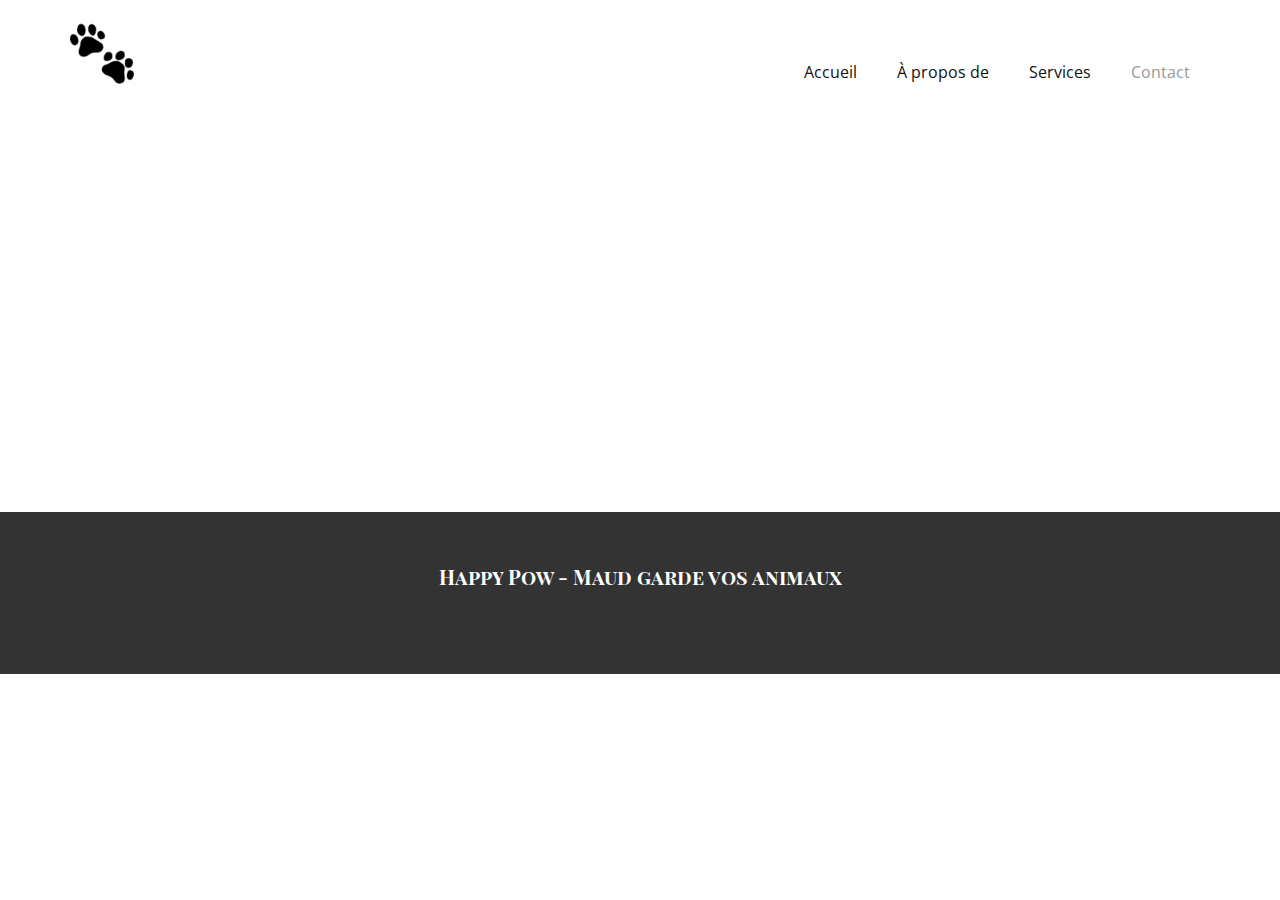
<file: Contact.html>
<!DOCTYPE html>
<html style="font-size: 16px;" lang="fr"><head>
    <meta name="viewport" content="width=device-width, initial-scale=1.0">
    <meta charset="utf-8">
    <meta name="keywords" content="">
    <meta name="description" content="">
    <title>Contact</title>
    <link rel="stylesheet" href="nicepage.css" media="screen">
<link rel="stylesheet" href="Contact.css" media="screen">
    <script class="u-script" type="text/javascript" src="jquery.js" defer=""></script>
    <script class="u-script" type="text/javascript" src="nicepage.js" defer=""></script>
    <meta name="generator" content="Nicepage 7.15.4, nicepage.com">
    
    
    
    <link id="u-page-google-font" rel="stylesheet" href="https://fonts.googleapis.com/css2?display=swap&amp;family=Roboto:ital,wght@0,100;0,200;0,300;0,400;0,500;0,600;0,700;0,800;0,900;1,100;1,200;1,300;1,400;1,500;1,600;1,700;1,800;1,900&amp;family=Open+Sans:ital,wght@0,300;0,400;0,500;0,600;0,700;0,800;1,300;1,400;1,500;1,600;1,700;1,800&amp;family=Playfair+Display+SC:ital,wght@0,400;0,700;0,900;1,400;1,700;1,900">
    <script type="application/ld+json">{
		"@context": "http://schema.org",
		"@type": "Organization",
		"name": "",
		"logo": "images/paw-prints_1f43e.png"
}</script>
    <meta name="theme-color" content="#478ac9">
    <meta property="og:title" content="Contact">
    <meta property="og:type" content="website">
  <meta data-intl-tel-input-cdn-path="intlTelInput/"></head>
  <body data-path-to-root="./" data-include-products="false" class="u-body u-xl-mode" data-lang="fr"><header class="u-clearfix u-header u-header" id="header"><div class="u-clearfix u-sheet u-valign-middle u-sheet-1">
        <a href="#" class="u-image u-logo u-image-1" data-image-width="150" data-image-height="150">
          <img src="images/paw-prints_1f43e.png" class="u-logo-image u-logo-image-1">
        </a>
        <nav class="u-menu u-menu-one-level u-offcanvas u-menu-1" role="navigation" aria-label="Menu navigation">
          <div class="menu-collapse" style="font-size: 1rem; letter-spacing: 0px;">
            <a class="u-button-style u-custom-left-right-menu-spacing u-custom-padding-bottom u-custom-text-active-color u-custom-text-hover-color u-custom-top-bottom-menu-spacing u-hamburger-link u-nav-link u-text-active-palette-1-base u-text-hover-palette-2-base" href="#" tabindex="-1" aria-label="Open menu" aria-controls="34fb">
              <svg class="u-svg-link" viewBox="0 0 24 24"><use xlink:href="#menu-hamburger"></use></svg>
              <svg class="u-svg-content" version="1.1" id="menu-hamburger" viewBox="0 0 16 16" x="0px" y="0px" xmlns:xlink="http://www.w3.org/1999/xlink" xmlns="http://www.w3.org/2000/svg"><g><rect y="1" width="16" height="2"></rect><rect y="7" width="16" height="2"></rect><rect y="13" width="16" height="2"></rect>
</g></svg>
            </a>
          </div>
          <div class="u-custom-menu u-nav-container">
            <ul class="u-nav u-unstyled u-nav-1" role="menubar"><li role="none" class="u-nav-item"><a role="menuitem" class="u-button-style u-nav-link u-text-active-grey-40 u-text-hover-grey-25" href="./" style="padding: 10px 20px;">Accueil</a>
</li><li role="none" class="u-nav-item"><a tabindex="-1" role="menuitem" class="u-button-style u-nav-link u-text-active-grey-40 u-text-hover-grey-25" href="./#carousel_28a6" data-page-id="83391052" style="padding: 10px 20px;">À propos de</a>
</li><li role="none" class="u-nav-item"><a tabindex="-1" role="menuitem" class="u-button-style u-nav-link u-text-active-grey-40 u-text-hover-grey-25" href="./#carousel_9df5" data-page-id="83391052" style="padding: 10px 20px;">Services</a>
</li><li role="none" class="u-nav-item"><a role="menuitem" class="u-button-style u-nav-link u-text-active-grey-40 u-text-hover-grey-25" href="Contact.html" style="padding: 10px 20px;">Contact</a>
</li></ul>
          </div>
          <div class="u-custom-menu u-nav-container-collapse" id="34fb" role="region" aria-label="Menu panel">
            <div class="u-black u-container-style u-inner-container-layout u-opacity u-opacity-95 u-sidenav">
              <div class="u-inner-container-layout u-sidenav-overflow">
                <div class="u-menu-close" tabindex="-1" aria-label="Close menu"></div>
                <ul class="u-align-center u-nav u-popupmenu-items u-unstyled u-nav-2" role="menubar"><li role="none" class="u-nav-item"><a role="menuitem" class="u-button-style u-nav-link" href="./">Accueil</a>
</li><li role="none" class="u-nav-item"><a tabindex="-1" role="menuitem" class="u-button-style u-nav-link" href="./#carousel_28a6" data-page-id="83391052">À propos de</a>
</li><li role="none" class="u-nav-item"><a tabindex="-1" role="menuitem" class="u-button-style u-nav-link" href="./#carousel_9df5" data-page-id="83391052">Services</a>
</li><li role="none" class="u-nav-item"><a role="menuitem" class="u-button-style u-nav-link" href="Contact.html">Contact</a>
</li></ul>
              </div>
            </div>
            <div class="u-black u-menu-overlay u-opacity u-opacity-70"></div>
          </div>
        </nav>
      </div></header>
    <section class="u-clearfix u-section-1" id="block-1">
      <div class="u-clearfix u-sheet u-sheet-1"></div>
    </section>
    
    
    
    <footer class="u-align-center u-clearfix u-container-align-center u-footer u-grey-80 u-footer" id="footer"><div class="u-clearfix u-sheet u-sheet-1">
        <p class="u-custom-font u-small-text u-text u-text-variant u-text-1">Happy Pow - Maud garde vos animaux</p>
      </div></footer>
    <section class="u-backlink u-clearfix u-grey-80"></section>
  
</body></html>
</file>
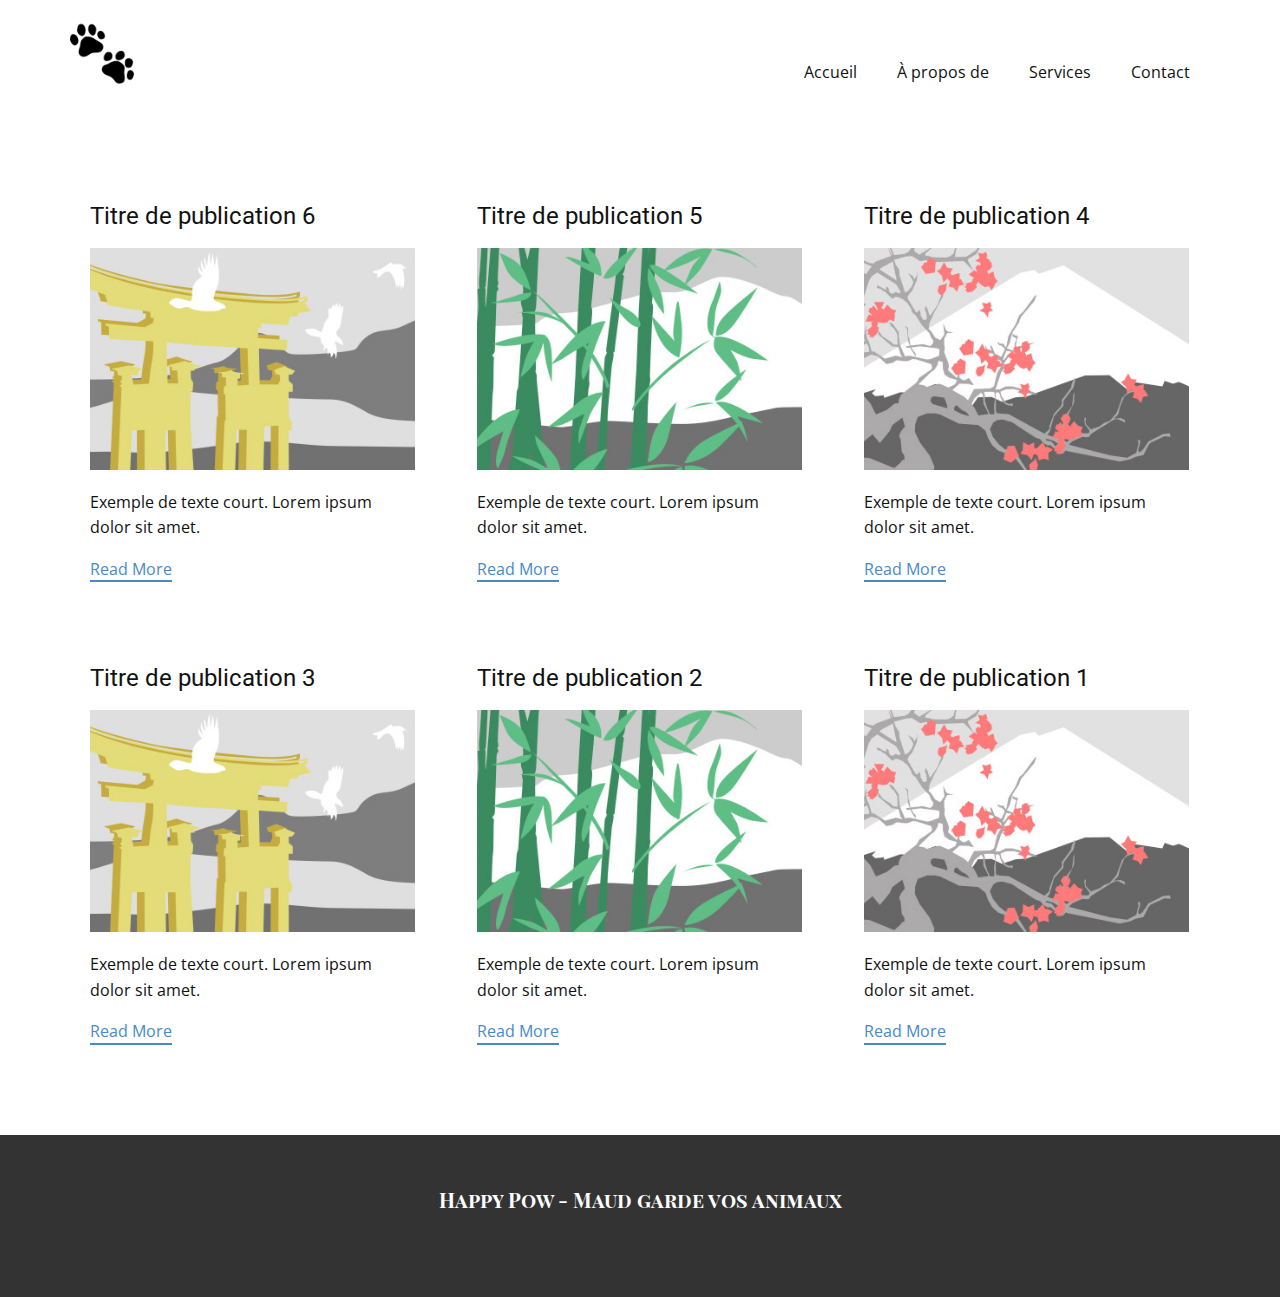
<file: blog/blog.html>
<!DOCTYPE html>
<html style="font-size: 16px;" lang="fr"><head>
    <meta name="viewport" content="width=device-width, initial-scale=1.0">
    <meta charset="utf-8">
    <meta name="keywords" content="">
    <meta name="description" content="">
    <title>Blog</title>
    <link rel="stylesheet" href="../nicepage.css" media="screen">
<link rel="stylesheet" href="../Blog-Template.css" media="screen">
    <script class="u-script" type="text/javascript" src="../jquery.js" defer=""></script>
    <script class="u-script" type="text/javascript" src="../nicepage.js" defer=""></script>
    <meta name="generator" content="Nicepage 7.15.4, nicepage.com">
    
    
    
    <link id="u-page-google-font" rel="stylesheet" href="https://fonts.googleapis.com/css2?display=swap&amp;family=Roboto:ital,wght@0,100;0,200;0,300;0,400;0,500;0,600;0,700;0,800;0,900;1,100;1,200;1,300;1,400;1,500;1,600;1,700;1,800;1,900&amp;family=Open+Sans:ital,wght@0,300;0,400;0,500;0,600;0,700;0,800;1,300;1,400;1,500;1,600;1,700;1,800&amp;family=Playfair+Display+SC:ital,wght@0,400;0,700;0,900;1,400;1,700;1,900">
    <script type="application/ld+json">{
		"@context": "http://schema.org",
		"@type": "Organization",
		"name": "",
		"logo": "images/paw-prints_1f43e.png"
}</script>
    <meta name="theme-color" content="#478ac9">
  <meta data-intl-tel-input-cdn-path="intlTelInput/"></head>
  <body data-path-to-root="../" data-include-products="false" class="u-body u-xl-mode" data-lang="fr"><header class="u-clearfix u-header u-header" id="header"><div class="u-clearfix u-sheet u-valign-middle u-sheet-1">
        <a href="#" class="u-image u-logo u-image-1" data-image-width="150" data-image-height="150">
          <img src="../images/paw-prints_1f43e.png" class="u-logo-image u-logo-image-1">
        </a>
        <nav class="u-menu u-menu-one-level u-offcanvas u-menu-1" role="navigation" aria-label="Menu navigation">
          <div class="menu-collapse" style="font-size: 1rem; letter-spacing: 0px;">
            <a class="u-button-style u-custom-left-right-menu-spacing u-custom-padding-bottom u-custom-text-active-color u-custom-text-hover-color u-custom-top-bottom-menu-spacing u-hamburger-link u-nav-link u-text-active-palette-1-base u-text-hover-palette-2-base" href="#" tabindex="-1" aria-label="Open menu" aria-controls="34fb">
              <svg class="u-svg-link" viewBox="0 0 24 24"><use xlink:href="#menu-hamburger"></use></svg>
              <svg class="u-svg-content" version="1.1" id="menu-hamburger" viewBox="0 0 16 16" x="0px" y="0px" xmlns:xlink="http://www.w3.org/1999/xlink" xmlns="http://www.w3.org/2000/svg"><g><rect y="1" width="16" height="2"></rect><rect y="7" width="16" height="2"></rect><rect y="13" width="16" height="2"></rect>
</g></svg>
            </a>
          </div>
          <div class="u-custom-menu u-nav-container">
            <ul class="u-nav u-unstyled u-nav-1" role="menubar"><li role="none" class="u-nav-item"><a role="menuitem" class="u-button-style u-nav-link u-text-active-grey-40 u-text-hover-grey-25" href="../" style="padding: 10px 20px;">Accueil</a>
</li><li role="none" class="u-nav-item"><a tabindex="-1" role="menuitem" class="u-button-style u-nav-link u-text-active-grey-40 u-text-hover-grey-25" href="../#carousel_28a6" data-page-id="83391052" style="padding: 10px 20px;">À propos de</a>
</li><li role="none" class="u-nav-item"><a tabindex="-1" role="menuitem" class="u-button-style u-nav-link u-text-active-grey-40 u-text-hover-grey-25" href="../#carousel_9df5" data-page-id="83391052" style="padding: 10px 20px;">Services</a>
</li><li role="none" class="u-nav-item"><a role="menuitem" class="u-button-style u-nav-link u-text-active-grey-40 u-text-hover-grey-25" href="../Contact.html" style="padding: 10px 20px;">Contact</a>
</li></ul>
          </div>
          <div class="u-custom-menu u-nav-container-collapse" id="34fb" role="region" aria-label="Menu panel">
            <div class="u-black u-container-style u-inner-container-layout u-opacity u-opacity-95 u-sidenav">
              <div class="u-inner-container-layout u-sidenav-overflow">
                <div class="u-menu-close" tabindex="-1" aria-label="Close menu"></div>
                <ul class="u-align-center u-nav u-popupmenu-items u-unstyled u-nav-2" role="menubar"><li role="none" class="u-nav-item"><a role="menuitem" class="u-button-style u-nav-link" href="../">Accueil</a>
</li><li role="none" class="u-nav-item"><a tabindex="-1" role="menuitem" class="u-button-style u-nav-link" href="../#carousel_28a6" data-page-id="83391052">À propos de</a>
</li><li role="none" class="u-nav-item"><a tabindex="-1" role="menuitem" class="u-button-style u-nav-link" href="../#carousel_9df5" data-page-id="83391052">Services</a>
</li><li role="none" class="u-nav-item"><a role="menuitem" class="u-button-style u-nav-link" href="../Contact.html">Contact</a>
</li></ul>
              </div>
            </div>
            <div class="u-black u-menu-overlay u-opacity u-opacity-70"></div>
          </div>
        </nav>
      </div></header>
    <section class="u-clearfix u-section-1" id="block-1">
      <div class="u-clearfix u-sheet u-valign-middle u-sheet-1"><!--blog--><!--blog_options_json--><!--{"type":"Recent","source":"","tags":"","count":""}--><!--/blog_options_json-->
        <div class="u-blog u-expanded-width u-repeater u-repeater-1" data-blog-id="blog-1"><!--blog_post-->
          <div class="u-blog-post u-container-style u-repeater-item u-white u-repeater-item-1">
            <div class="u-container-layout u-similar-container u-valign-top u-container-layout-1"><!--blog_post_header-->
              <h4 class="u-blog-control u-text u-text-1">
                <a class="u-post-header-link" href="../blog/publication-5.html">Titre de publication 6</a>
              </h4><!--/blog_post_header--><!--blog_post_image-->
              <img alt="" class="u-blog-control u-expanded-width u-image u-image-default u-image-1" src="../images/8ad73f3c.jpeg" data-href="../blog/publication-5.html"><!--/blog_post_image--><!--blog_post_content-->
              <div class="u-blog-control u-post-content u-text u-text-2 fr-view">Exemple de texte court. Lorem ipsum dolor sit amet.</div><!--/blog_post_content--><!--blog_post_readmore-->
              <a href="../blog/publication-5.html" class="u-blog-control u-border-2 u-border-palette-1-base u-btn u-btn-rectangle u-button-style u-none u-btn-1"><!--blog_post_readmore_content--><!--options_json--><!--{"content":"Read More","defaultValue":"Lire la suite"}--><!--/options_json-->Read More<!--/blog_post_readmore_content--></a><!--/blog_post_readmore-->
            </div>
          </div><div class="u-blog-post u-container-style u-repeater-item u-video-cover u-white">
            <div class="u-container-layout u-similar-container u-valign-top u-container-layout-2"><!--blog_post_header-->
              <h4 class="u-blog-control u-text u-text-3">
                <a class="u-post-header-link" href="../blog/publication-4.html">Titre de publication 5</a>
              </h4><!--/blog_post_header--><!--blog_post_image-->
              <img alt="" class="u-blog-control u-expanded-width u-image u-image-default u-image-2" src="../images/68f64b9d.jpeg" data-href="../blog/publication-4.html"><!--/blog_post_image--><!--blog_post_content-->
              <div class="u-blog-control u-post-content u-text u-text-4 fr-view">Exemple de texte court. Lorem ipsum dolor sit amet.</div><!--/blog_post_content--><!--blog_post_readmore-->
              <a href="../blog/publication-4.html" class="u-blog-control u-border-2 u-border-palette-1-base u-btn u-btn-rectangle u-button-style u-none u-btn-2"><!--blog_post_readmore_content--><!--options_json--><!--{"content":"Read More","defaultValue":"Lire la suite"}--><!--/options_json-->Read More<!--/blog_post_readmore_content--></a><!--/blog_post_readmore-->
            </div>
          </div><div class="u-blog-post u-container-style u-repeater-item u-video-cover u-white">
            <div class="u-container-layout u-similar-container u-valign-top u-container-layout-3"><!--blog_post_header-->
              <h4 class="u-blog-control u-text u-text-5">
                <a class="u-post-header-link" href="../blog/publication-3.html">Titre de publication 4</a>
              </h4><!--/blog_post_header--><!--blog_post_image-->
              <img alt="" class="u-blog-control u-expanded-width u-image u-image-default u-image-3" src="../images/0fd3416c.jpeg" data-href="../blog/publication-3.html"><!--/blog_post_image--><!--blog_post_content-->
              <div class="u-blog-control u-post-content u-text u-text-6 fr-view">Exemple de texte court. Lorem ipsum dolor sit amet.</div><!--/blog_post_content--><!--blog_post_readmore-->
              <a href="../blog/publication-3.html" class="u-blog-control u-border-2 u-border-palette-1-base u-btn u-btn-rectangle u-button-style u-none u-btn-3"><!--blog_post_readmore_content--><!--options_json--><!--{"content":"Read More","defaultValue":"Lire la suite"}--><!--/options_json-->Read More<!--/blog_post_readmore_content--></a><!--/blog_post_readmore-->
            </div>
          </div><div class="u-blog-post u-container-style u-repeater-item u-white u-repeater-item-1">
            <div class="u-container-layout u-similar-container u-valign-top u-container-layout-1"><!--blog_post_header-->
              <h4 class="u-blog-control u-text u-text-1">
                <a class="u-post-header-link" href="../blog/publication-2.html">Titre de publication 3</a>
              </h4><!--/blog_post_header--><!--blog_post_image-->
              <img alt="" class="u-blog-control u-expanded-width u-image u-image-default u-image-1" src="../images/8ad73f3c.jpeg" data-href="../blog/publication-2.html"><!--/blog_post_image--><!--blog_post_content-->
              <div class="u-blog-control u-post-content u-text u-text-2 fr-view">Exemple de texte court. Lorem ipsum dolor sit amet.</div><!--/blog_post_content--><!--blog_post_readmore-->
              <a href="../blog/publication-2.html" class="u-blog-control u-border-2 u-border-palette-1-base u-btn u-btn-rectangle u-button-style u-none u-btn-1"><!--blog_post_readmore_content--><!--options_json--><!--{"content":"Read More","defaultValue":"Lire la suite"}--><!--/options_json-->Read More<!--/blog_post_readmore_content--></a><!--/blog_post_readmore-->
            </div>
          </div><div class="u-blog-post u-container-style u-repeater-item u-video-cover u-white">
            <div class="u-container-layout u-similar-container u-valign-top u-container-layout-2"><!--blog_post_header-->
              <h4 class="u-blog-control u-text u-text-3">
                <a class="u-post-header-link" href="../blog/publication-1.html">Titre de publication 2</a>
              </h4><!--/blog_post_header--><!--blog_post_image-->
              <img alt="" class="u-blog-control u-expanded-width u-image u-image-default u-image-2" src="../images/68f64b9d.jpeg" data-href="../blog/publication-1.html"><!--/blog_post_image--><!--blog_post_content-->
              <div class="u-blog-control u-post-content u-text u-text-4 fr-view">Exemple de texte court. Lorem ipsum dolor sit amet.</div><!--/blog_post_content--><!--blog_post_readmore-->
              <a href="../blog/publication-1.html" class="u-blog-control u-border-2 u-border-palette-1-base u-btn u-btn-rectangle u-button-style u-none u-btn-2"><!--blog_post_readmore_content--><!--options_json--><!--{"content":"Read More","defaultValue":"Lire la suite"}--><!--/options_json-->Read More<!--/blog_post_readmore_content--></a><!--/blog_post_readmore-->
            </div>
          </div><div class="u-blog-post u-container-style u-repeater-item u-video-cover u-white">
            <div class="u-container-layout u-similar-container u-valign-top u-container-layout-3"><!--blog_post_header-->
              <h4 class="u-blog-control u-text u-text-5">
                <a class="u-post-header-link" href="../blog/publication.html">Titre de publication 1</a>
              </h4><!--/blog_post_header--><!--blog_post_image-->
              <img alt="" class="u-blog-control u-expanded-width u-image u-image-default u-image-3" src="../images/0fd3416c.jpeg" data-href="../blog/publication.html"><!--/blog_post_image--><!--blog_post_content-->
              <div class="u-blog-control u-post-content u-text u-text-6 fr-view">Exemple de texte court. Lorem ipsum dolor sit amet.</div><!--/blog_post_content--><!--blog_post_readmore-->
              <a href="../blog/publication.html" class="u-blog-control u-border-2 u-border-palette-1-base u-btn u-btn-rectangle u-button-style u-none u-btn-3"><!--blog_post_readmore_content--><!--options_json--><!--{"content":"Read More","defaultValue":"Lire la suite"}--><!--/options_json-->Read More<!--/blog_post_readmore_content--></a><!--/blog_post_readmore-->
            </div>
          </div><!--/blog_post--><!--blog_post-->
          <!--/blog_post--><!--blog_post-->
          <!--/blog_post-->
        </div><!--/blog-->
      </div>
    </section>
    
    
    
    <footer class="u-align-center u-clearfix u-container-align-center u-footer u-grey-80 u-footer" id="footer"><div class="u-clearfix u-sheet u-sheet-1">
        <p class="u-custom-font u-small-text u-text u-text-variant u-text-1">Happy Pow - Maud garde vos animaux</p>
      </div></footer>
    <section class="u-backlink u-clearfix u-grey-80"></section>
  
</body></html>
</file>
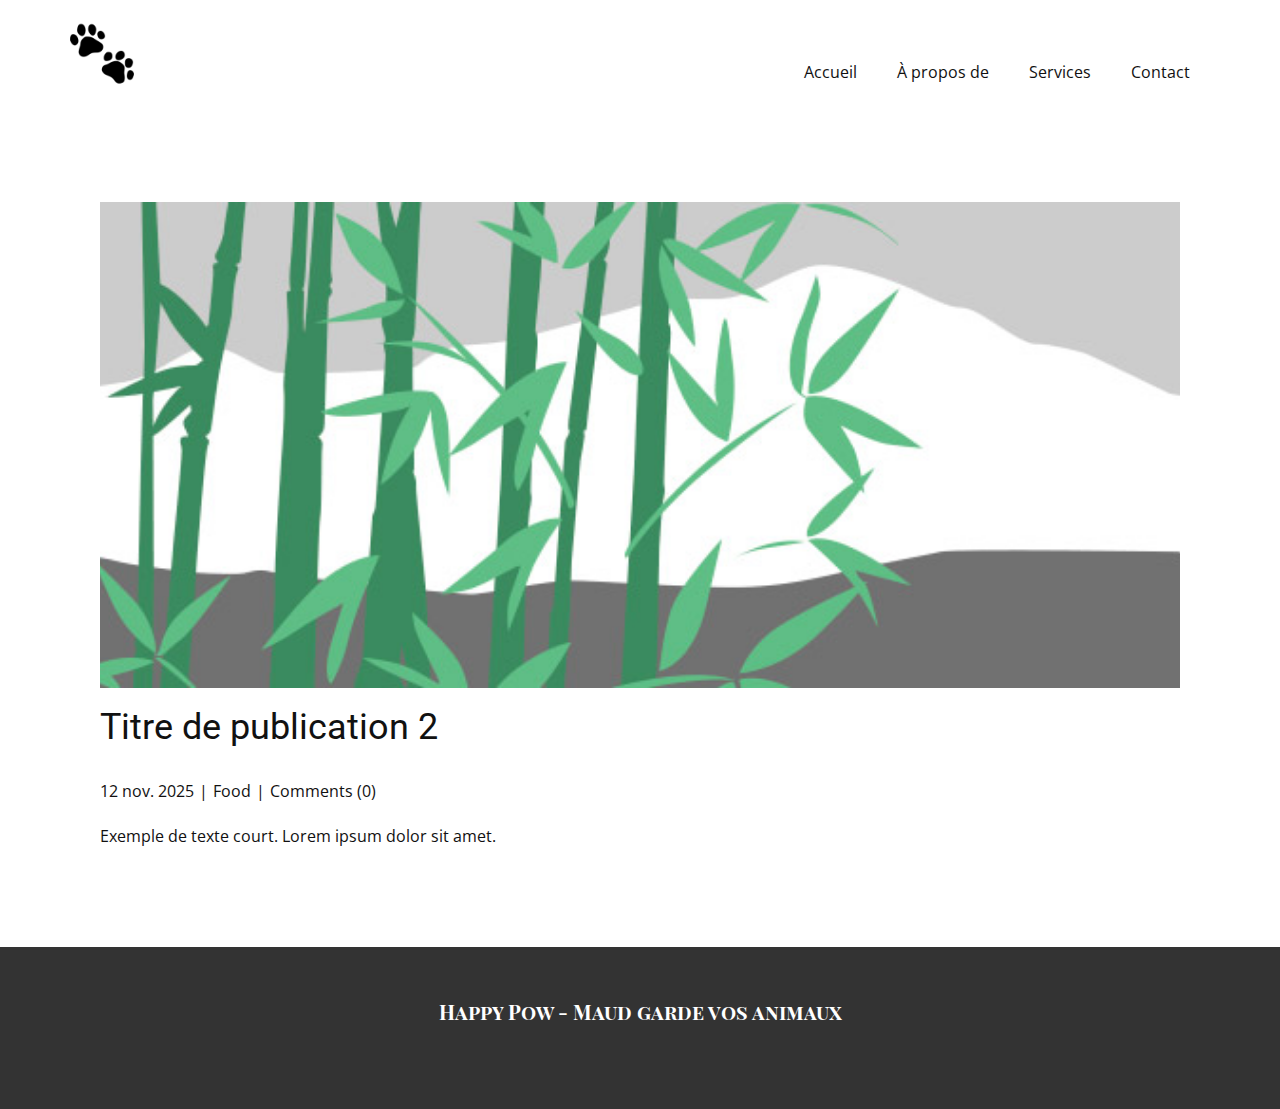
<file: blog/publication-1.html>
<!DOCTYPE html>
<html style="font-size: 16px;" lang="fr"><head>
    <meta name="viewport" content="width=device-width, initial-scale=1.0">
    <meta charset="utf-8">
    <meta name="keywords" content="Titre de publication 1">
    <meta name="description" content="">
    <title>Titre de publication 2</title>
    <link rel="stylesheet" href="../nicepage.css" media="screen">
<link rel="stylesheet" href="../Post-Template.css" media="screen">
    <script class="u-script" type="text/javascript" src="../jquery.js" defer=""></script>
    <script class="u-script" type="text/javascript" src="../nicepage.js" defer=""></script>
    <meta name="generator" content="Nicepage 7.15.4, nicepage.com">
    
    
    
    <link id="u-page-google-font" rel="stylesheet" href="https://fonts.googleapis.com/css2?display=swap&amp;family=Roboto:ital,wght@0,100;0,200;0,300;0,400;0,500;0,600;0,700;0,800;0,900;1,100;1,200;1,300;1,400;1,500;1,600;1,700;1,800;1,900&amp;family=Open+Sans:ital,wght@0,300;0,400;0,500;0,600;0,700;0,800;1,300;1,400;1,500;1,600;1,700;1,800&amp;family=Playfair+Display+SC:ital,wght@0,400;0,700;0,900;1,400;1,700;1,900">
    <script type="application/ld+json">{
		"@context": "http://schema.org",
		"@type": "Organization",
		"name": "",
		"logo": "images/paw-prints_1f43e.png"
}</script>
    <meta name="theme-color" content="#478ac9">
  <meta data-intl-tel-input-cdn-path="intlTelInput/"></head>
  <body data-path-to-root="./" data-include-products="false" class="u-body u-xl-mode" data-lang="fr"><header class="u-clearfix u-header u-header" id="header"><div class="u-clearfix u-sheet u-valign-middle u-sheet-1">
        <a href="#" class="u-image u-logo u-image-1" data-image-width="150" data-image-height="150">
          <img src="../images/paw-prints_1f43e.png" class="u-logo-image u-logo-image-1">
        </a>
        <nav class="u-menu u-menu-one-level u-offcanvas u-menu-1" role="navigation" aria-label="Menu navigation">
          <div class="menu-collapse" style="font-size: 1rem; letter-spacing: 0px;">
            <a class="u-button-style u-custom-left-right-menu-spacing u-custom-padding-bottom u-custom-text-active-color u-custom-text-hover-color u-custom-top-bottom-menu-spacing u-hamburger-link u-nav-link u-text-active-palette-1-base u-text-hover-palette-2-base" href="#" tabindex="-1" aria-label="Open menu" aria-controls="34fb">
              <svg class="u-svg-link" viewBox="0 0 24 24"><use xlink:href="#menu-hamburger"></use></svg>
              <svg class="u-svg-content" version="1.1" id="menu-hamburger" viewBox="0 0 16 16" x="0px" y="0px" xmlns:xlink="http://www.w3.org/1999/xlink" xmlns="http://www.w3.org/2000/svg"><g><rect y="1" width="16" height="2"></rect><rect y="7" width="16" height="2"></rect><rect y="13" width="16" height="2"></rect>
</g></svg>
            </a>
          </div>
          <div class="u-custom-menu u-nav-container">
            <ul class="u-nav u-unstyled u-nav-1" role="menubar"><li role="none" class="u-nav-item"><a role="menuitem" class="u-button-style u-nav-link u-text-active-grey-40 u-text-hover-grey-25" href="../" style="padding: 10px 20px;">Accueil</a>
</li><li role="none" class="u-nav-item"><a tabindex="-1" role="menuitem" class="u-button-style u-nav-link u-text-active-grey-40 u-text-hover-grey-25" href="../#carousel_28a6" data-page-id="83391052" style="padding: 10px 20px;">À propos de</a>
</li><li role="none" class="u-nav-item"><a tabindex="-1" role="menuitem" class="u-button-style u-nav-link u-text-active-grey-40 u-text-hover-grey-25" href="../#carousel_9df5" data-page-id="83391052" style="padding: 10px 20px;">Services</a>
</li><li role="none" class="u-nav-item"><a role="menuitem" class="u-button-style u-nav-link u-text-active-grey-40 u-text-hover-grey-25" href="../Contact.html" style="padding: 10px 20px;">Contact</a>
</li></ul>
          </div>
          <div class="u-custom-menu u-nav-container-collapse" id="34fb" role="region" aria-label="Menu panel">
            <div class="u-black u-container-style u-inner-container-layout u-opacity u-opacity-95 u-sidenav">
              <div class="u-inner-container-layout u-sidenav-overflow">
                <div class="u-menu-close" tabindex="-1" aria-label="Close menu"></div>
                <ul class="u-align-center u-nav u-popupmenu-items u-unstyled u-nav-2" role="menubar"><li role="none" class="u-nav-item"><a role="menuitem" class="u-button-style u-nav-link" href="../">Accueil</a>
</li><li role="none" class="u-nav-item"><a tabindex="-1" role="menuitem" class="u-button-style u-nav-link" href="../#carousel_28a6" data-page-id="83391052">À propos de</a>
</li><li role="none" class="u-nav-item"><a tabindex="-1" role="menuitem" class="u-button-style u-nav-link" href="../#carousel_9df5" data-page-id="83391052">Services</a>
</li><li role="none" class="u-nav-item"><a role="menuitem" class="u-button-style u-nav-link" href="../Contact.html">Contact</a>
</li></ul>
              </div>
            </div>
            <div class="u-black u-menu-overlay u-opacity u-opacity-70"></div>
          </div>
        </nav>
      </div></header>
    <section class="u-align-center u-clearfix u-section-1" id="block-1">
      <div class="u-clearfix u-sheet u-valign-middle-md u-valign-middle-sm u-valign-middle-xs u-sheet-1"><!--post_details--><!--post_details_options_json--><!--{"source":""}--><!--/post_details_options_json--><!--blog_post-->
        <div class="u-container-style u-expanded-width u-post-details u-post-details-1">
          <div class="u-container-layout u-valign-middle u-container-layout-1"><!--blog_post_image-->
            <img alt="" class="u-blog-control u-expanded-width u-image u-image-default u-image-1" src="../images/68f64b9d.jpeg"><!--/blog_post_image--><!--blog_post_header-->
            <h2 class="u-blog-control u-text u-text-1">Titre de publication 2</h2><!--/blog_post_header--><!--blog_post_metadata-->
            <div class="u-blog-control u-metadata u-metadata-1"><!--blog_post_metadata_date--><span class="u-meta-date u-meta-icon">12 nov. 2025</span><!--/blog_post_metadata_date--><!--blog_post_metadata_category--><span class="u-meta-category u-meta-icon"><a href="/blog/blog.html#/blog-1///1">Food</a></span><!--/blog_post_metadata_category--><!--blog_post_metadata_comments--><span class="u-meta-comments u-meta-icon"><!--blog_post_metadata_comments_content-->Comments (0)<!--/blog_post_metadata_comments_content--></span><!--/blog_post_metadata_comments-->
            </div><!--/blog_post_metadata--><!--blog_post_content-->
            <div class="u-align-justify u-blog-control u-post-content u-text u-text-2 fr-view">
  <p>Exemple de texte court. Lorem ipsum dolor sit amet.</p>
  </div><!--/blog_post_content-->
          </div>
        </div><!--/blog_post--><!--/post_details-->
      </div>
    </section>
    
    
    
    <footer class="u-align-center u-clearfix u-container-align-center u-footer u-grey-80 u-footer" id="footer"><div class="u-clearfix u-sheet u-sheet-1">
        <p class="u-custom-font u-small-text u-text u-text-variant u-text-1">Happy Pow - Maud garde vos animaux</p>
      </div></footer>
    <section class="u-backlink u-clearfix u-grey-80"></section>
  
</body></html>
</file>
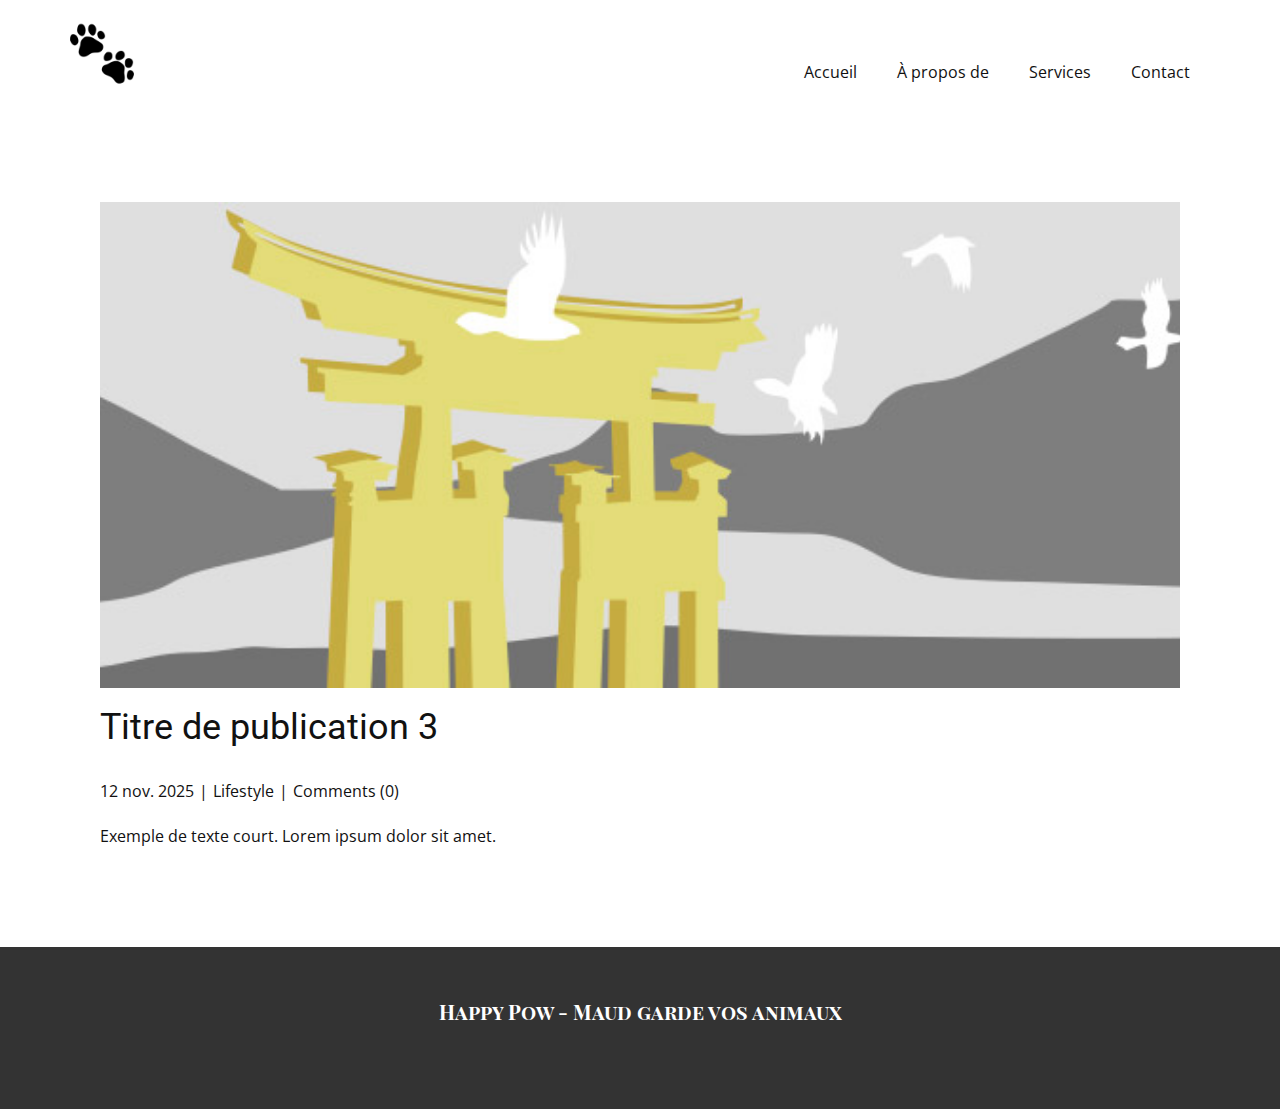
<file: blog/publication-2.html>
<!DOCTYPE html>
<html style="font-size: 16px;" lang="fr"><head>
    <meta name="viewport" content="width=device-width, initial-scale=1.0">
    <meta charset="utf-8">
    <meta name="keywords" content="Titre de publication 1">
    <meta name="description" content="">
    <title>Titre de publication 3</title>
    <link rel="stylesheet" href="../nicepage.css" media="screen">
<link rel="stylesheet" href="../Post-Template.css" media="screen">
    <script class="u-script" type="text/javascript" src="../jquery.js" defer=""></script>
    <script class="u-script" type="text/javascript" src="../nicepage.js" defer=""></script>
    <meta name="generator" content="Nicepage 7.15.4, nicepage.com">
    
    
    
    <link id="u-page-google-font" rel="stylesheet" href="https://fonts.googleapis.com/css2?display=swap&amp;family=Roboto:ital,wght@0,100;0,200;0,300;0,400;0,500;0,600;0,700;0,800;0,900;1,100;1,200;1,300;1,400;1,500;1,600;1,700;1,800;1,900&amp;family=Open+Sans:ital,wght@0,300;0,400;0,500;0,600;0,700;0,800;1,300;1,400;1,500;1,600;1,700;1,800&amp;family=Playfair+Display+SC:ital,wght@0,400;0,700;0,900;1,400;1,700;1,900">
    <script type="application/ld+json">{
		"@context": "http://schema.org",
		"@type": "Organization",
		"name": "",
		"logo": "images/paw-prints_1f43e.png"
}</script>
    <meta name="theme-color" content="#478ac9">
  <meta data-intl-tel-input-cdn-path="intlTelInput/"></head>
  <body data-path-to-root="./" data-include-products="false" class="u-body u-xl-mode" data-lang="fr"><header class="u-clearfix u-header u-header" id="header"><div class="u-clearfix u-sheet u-valign-middle u-sheet-1">
        <a href="#" class="u-image u-logo u-image-1" data-image-width="150" data-image-height="150">
          <img src="../images/paw-prints_1f43e.png" class="u-logo-image u-logo-image-1">
        </a>
        <nav class="u-menu u-menu-one-level u-offcanvas u-menu-1" role="navigation" aria-label="Menu navigation">
          <div class="menu-collapse" style="font-size: 1rem; letter-spacing: 0px;">
            <a class="u-button-style u-custom-left-right-menu-spacing u-custom-padding-bottom u-custom-text-active-color u-custom-text-hover-color u-custom-top-bottom-menu-spacing u-hamburger-link u-nav-link u-text-active-palette-1-base u-text-hover-palette-2-base" href="#" tabindex="-1" aria-label="Open menu" aria-controls="34fb">
              <svg class="u-svg-link" viewBox="0 0 24 24"><use xlink:href="#menu-hamburger"></use></svg>
              <svg class="u-svg-content" version="1.1" id="menu-hamburger" viewBox="0 0 16 16" x="0px" y="0px" xmlns:xlink="http://www.w3.org/1999/xlink" xmlns="http://www.w3.org/2000/svg"><g><rect y="1" width="16" height="2"></rect><rect y="7" width="16" height="2"></rect><rect y="13" width="16" height="2"></rect>
</g></svg>
            </a>
          </div>
          <div class="u-custom-menu u-nav-container">
            <ul class="u-nav u-unstyled u-nav-1" role="menubar"><li role="none" class="u-nav-item"><a role="menuitem" class="u-button-style u-nav-link u-text-active-grey-40 u-text-hover-grey-25" href="../" style="padding: 10px 20px;">Accueil</a>
</li><li role="none" class="u-nav-item"><a tabindex="-1" role="menuitem" class="u-button-style u-nav-link u-text-active-grey-40 u-text-hover-grey-25" href="../#carousel_28a6" data-page-id="83391052" style="padding: 10px 20px;">À propos de</a>
</li><li role="none" class="u-nav-item"><a tabindex="-1" role="menuitem" class="u-button-style u-nav-link u-text-active-grey-40 u-text-hover-grey-25" href="../#carousel_9df5" data-page-id="83391052" style="padding: 10px 20px;">Services</a>
</li><li role="none" class="u-nav-item"><a role="menuitem" class="u-button-style u-nav-link u-text-active-grey-40 u-text-hover-grey-25" href="../Contact.html" style="padding: 10px 20px;">Contact</a>
</li></ul>
          </div>
          <div class="u-custom-menu u-nav-container-collapse" id="34fb" role="region" aria-label="Menu panel">
            <div class="u-black u-container-style u-inner-container-layout u-opacity u-opacity-95 u-sidenav">
              <div class="u-inner-container-layout u-sidenav-overflow">
                <div class="u-menu-close" tabindex="-1" aria-label="Close menu"></div>
                <ul class="u-align-center u-nav u-popupmenu-items u-unstyled u-nav-2" role="menubar"><li role="none" class="u-nav-item"><a role="menuitem" class="u-button-style u-nav-link" href="../">Accueil</a>
</li><li role="none" class="u-nav-item"><a tabindex="-1" role="menuitem" class="u-button-style u-nav-link" href="../#carousel_28a6" data-page-id="83391052">À propos de</a>
</li><li role="none" class="u-nav-item"><a tabindex="-1" role="menuitem" class="u-button-style u-nav-link" href="../#carousel_9df5" data-page-id="83391052">Services</a>
</li><li role="none" class="u-nav-item"><a role="menuitem" class="u-button-style u-nav-link" href="../Contact.html">Contact</a>
</li></ul>
              </div>
            </div>
            <div class="u-black u-menu-overlay u-opacity u-opacity-70"></div>
          </div>
        </nav>
      </div></header>
    <section class="u-align-center u-clearfix u-section-1" id="block-1">
      <div class="u-clearfix u-sheet u-valign-middle-md u-valign-middle-sm u-valign-middle-xs u-sheet-1"><!--post_details--><!--post_details_options_json--><!--{"source":""}--><!--/post_details_options_json--><!--blog_post-->
        <div class="u-container-style u-expanded-width u-post-details u-post-details-1">
          <div class="u-container-layout u-valign-middle u-container-layout-1"><!--blog_post_image-->
            <img alt="" class="u-blog-control u-expanded-width u-image u-image-default u-image-1" src="../images/8ad73f3c.jpeg"><!--/blog_post_image--><!--blog_post_header-->
            <h2 class="u-blog-control u-text u-text-1">Titre de publication 3</h2><!--/blog_post_header--><!--blog_post_metadata-->
            <div class="u-blog-control u-metadata u-metadata-1"><!--blog_post_metadata_date--><span class="u-meta-date u-meta-icon">12 nov. 2025</span><!--/blog_post_metadata_date--><!--blog_post_metadata_category--><span class="u-meta-category u-meta-icon"><a href="/blog/blog.html#/blog-1///3">Lifestyle</a></span><!--/blog_post_metadata_category--><!--blog_post_metadata_comments--><span class="u-meta-comments u-meta-icon"><!--blog_post_metadata_comments_content-->Comments (0)<!--/blog_post_metadata_comments_content--></span><!--/blog_post_metadata_comments-->
            </div><!--/blog_post_metadata--><!--blog_post_content-->
            <div class="u-align-justify u-blog-control u-post-content u-text u-text-2 fr-view">
  <p>Exemple de texte court. Lorem ipsum dolor sit amet.</p>
  </div><!--/blog_post_content-->
          </div>
        </div><!--/blog_post--><!--/post_details-->
      </div>
    </section>
    
    
    
    <footer class="u-align-center u-clearfix u-container-align-center u-footer u-grey-80 u-footer" id="footer"><div class="u-clearfix u-sheet u-sheet-1">
        <p class="u-custom-font u-small-text u-text u-text-variant u-text-1">Happy Pow - Maud garde vos animaux</p>
      </div></footer>
    <section class="u-backlink u-clearfix u-grey-80"></section>
  
</body></html>
</file>
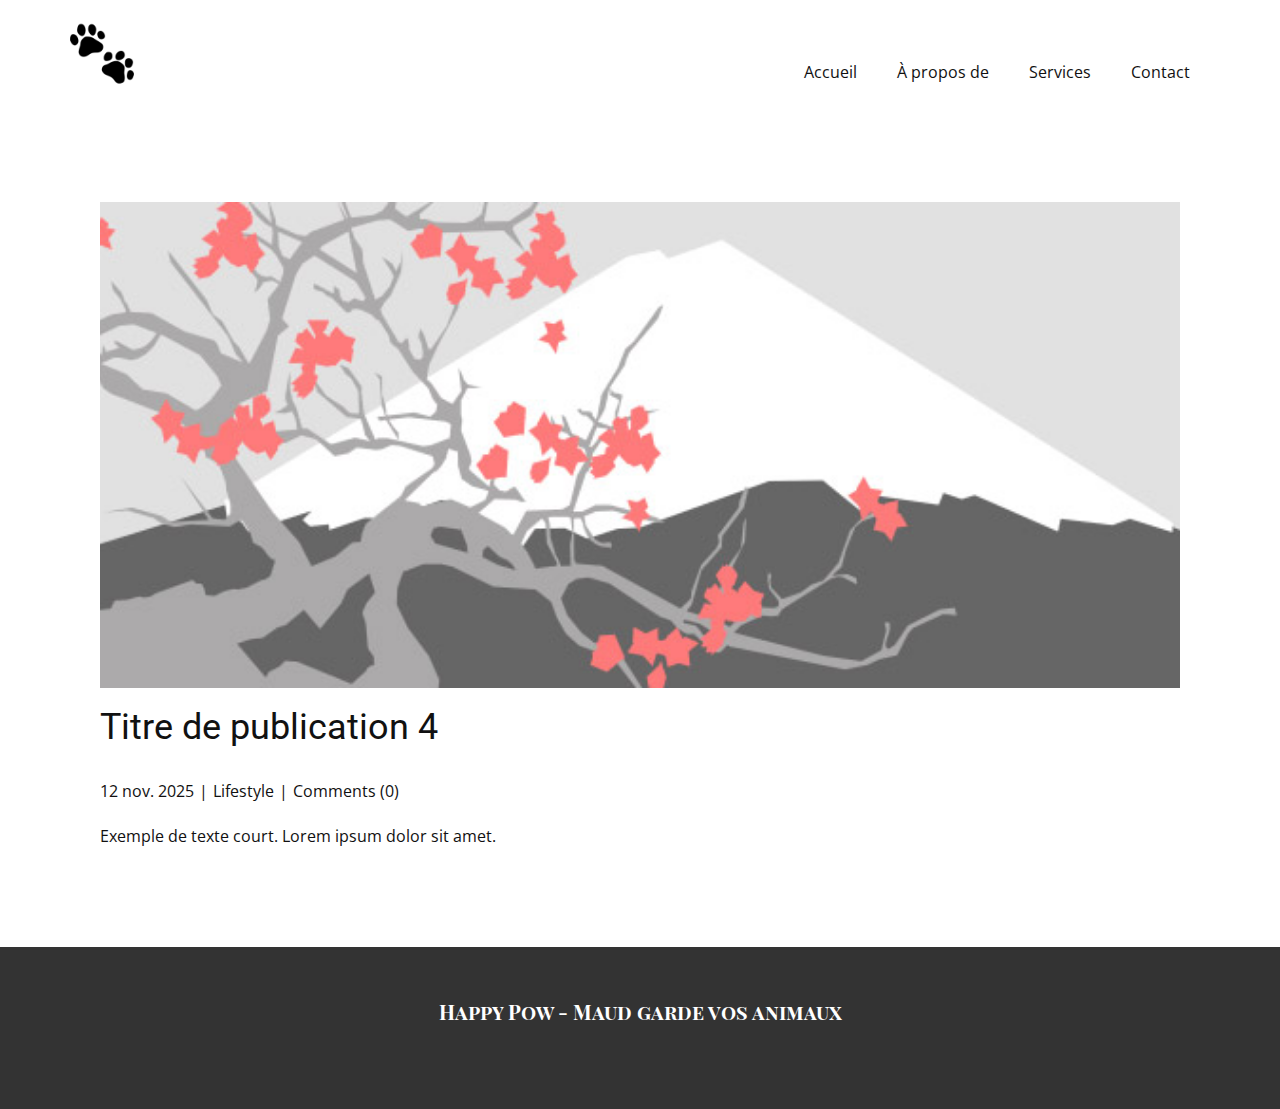
<file: blog/publication-3.html>
<!DOCTYPE html>
<html style="font-size: 16px;" lang="fr"><head>
    <meta name="viewport" content="width=device-width, initial-scale=1.0">
    <meta charset="utf-8">
    <meta name="keywords" content="Titre de publication 1">
    <meta name="description" content="">
    <title>Titre de publication 4</title>
    <link rel="stylesheet" href="../nicepage.css" media="screen">
<link rel="stylesheet" href="../Post-Template.css" media="screen">
    <script class="u-script" type="text/javascript" src="../jquery.js" defer=""></script>
    <script class="u-script" type="text/javascript" src="../nicepage.js" defer=""></script>
    <meta name="generator" content="Nicepage 7.15.4, nicepage.com">
    
    
    
    <link id="u-page-google-font" rel="stylesheet" href="https://fonts.googleapis.com/css2?display=swap&amp;family=Roboto:ital,wght@0,100;0,200;0,300;0,400;0,500;0,600;0,700;0,800;0,900;1,100;1,200;1,300;1,400;1,500;1,600;1,700;1,800;1,900&amp;family=Open+Sans:ital,wght@0,300;0,400;0,500;0,600;0,700;0,800;1,300;1,400;1,500;1,600;1,700;1,800&amp;family=Playfair+Display+SC:ital,wght@0,400;0,700;0,900;1,400;1,700;1,900">
    <script type="application/ld+json">{
		"@context": "http://schema.org",
		"@type": "Organization",
		"name": "",
		"logo": "images/paw-prints_1f43e.png"
}</script>
    <meta name="theme-color" content="#478ac9">
  <meta data-intl-tel-input-cdn-path="intlTelInput/"></head>
  <body data-path-to-root="./" data-include-products="false" class="u-body u-xl-mode" data-lang="fr"><header class="u-clearfix u-header u-header" id="header"><div class="u-clearfix u-sheet u-valign-middle u-sheet-1">
        <a href="#" class="u-image u-logo u-image-1" data-image-width="150" data-image-height="150">
          <img src="../images/paw-prints_1f43e.png" class="u-logo-image u-logo-image-1">
        </a>
        <nav class="u-menu u-menu-one-level u-offcanvas u-menu-1" role="navigation" aria-label="Menu navigation">
          <div class="menu-collapse" style="font-size: 1rem; letter-spacing: 0px;">
            <a class="u-button-style u-custom-left-right-menu-spacing u-custom-padding-bottom u-custom-text-active-color u-custom-text-hover-color u-custom-top-bottom-menu-spacing u-hamburger-link u-nav-link u-text-active-palette-1-base u-text-hover-palette-2-base" href="#" tabindex="-1" aria-label="Open menu" aria-controls="34fb">
              <svg class="u-svg-link" viewBox="0 0 24 24"><use xlink:href="#menu-hamburger"></use></svg>
              <svg class="u-svg-content" version="1.1" id="menu-hamburger" viewBox="0 0 16 16" x="0px" y="0px" xmlns:xlink="http://www.w3.org/1999/xlink" xmlns="http://www.w3.org/2000/svg"><g><rect y="1" width="16" height="2"></rect><rect y="7" width="16" height="2"></rect><rect y="13" width="16" height="2"></rect>
</g></svg>
            </a>
          </div>
          <div class="u-custom-menu u-nav-container">
            <ul class="u-nav u-unstyled u-nav-1" role="menubar"><li role="none" class="u-nav-item"><a role="menuitem" class="u-button-style u-nav-link u-text-active-grey-40 u-text-hover-grey-25" href="../" style="padding: 10px 20px;">Accueil</a>
</li><li role="none" class="u-nav-item"><a tabindex="-1" role="menuitem" class="u-button-style u-nav-link u-text-active-grey-40 u-text-hover-grey-25" href="../#carousel_28a6" data-page-id="83391052" style="padding: 10px 20px;">À propos de</a>
</li><li role="none" class="u-nav-item"><a tabindex="-1" role="menuitem" class="u-button-style u-nav-link u-text-active-grey-40 u-text-hover-grey-25" href="../#carousel_9df5" data-page-id="83391052" style="padding: 10px 20px;">Services</a>
</li><li role="none" class="u-nav-item"><a role="menuitem" class="u-button-style u-nav-link u-text-active-grey-40 u-text-hover-grey-25" href="../Contact.html" style="padding: 10px 20px;">Contact</a>
</li></ul>
          </div>
          <div class="u-custom-menu u-nav-container-collapse" id="34fb" role="region" aria-label="Menu panel">
            <div class="u-black u-container-style u-inner-container-layout u-opacity u-opacity-95 u-sidenav">
              <div class="u-inner-container-layout u-sidenav-overflow">
                <div class="u-menu-close" tabindex="-1" aria-label="Close menu"></div>
                <ul class="u-align-center u-nav u-popupmenu-items u-unstyled u-nav-2" role="menubar"><li role="none" class="u-nav-item"><a role="menuitem" class="u-button-style u-nav-link" href="../">Accueil</a>
</li><li role="none" class="u-nav-item"><a tabindex="-1" role="menuitem" class="u-button-style u-nav-link" href="../#carousel_28a6" data-page-id="83391052">À propos de</a>
</li><li role="none" class="u-nav-item"><a tabindex="-1" role="menuitem" class="u-button-style u-nav-link" href="../#carousel_9df5" data-page-id="83391052">Services</a>
</li><li role="none" class="u-nav-item"><a role="menuitem" class="u-button-style u-nav-link" href="../Contact.html">Contact</a>
</li></ul>
              </div>
            </div>
            <div class="u-black u-menu-overlay u-opacity u-opacity-70"></div>
          </div>
        </nav>
      </div></header>
    <section class="u-align-center u-clearfix u-section-1" id="block-1">
      <div class="u-clearfix u-sheet u-valign-middle-md u-valign-middle-sm u-valign-middle-xs u-sheet-1"><!--post_details--><!--post_details_options_json--><!--{"source":""}--><!--/post_details_options_json--><!--blog_post-->
        <div class="u-container-style u-expanded-width u-post-details u-post-details-1">
          <div class="u-container-layout u-valign-middle u-container-layout-1"><!--blog_post_image-->
            <img alt="" class="u-blog-control u-expanded-width u-image u-image-default u-image-1" src="../images/0fd3416c.jpeg"><!--/blog_post_image--><!--blog_post_header-->
            <h2 class="u-blog-control u-text u-text-1">Titre de publication 4</h2><!--/blog_post_header--><!--blog_post_metadata-->
            <div class="u-blog-control u-metadata u-metadata-1"><!--blog_post_metadata_date--><span class="u-meta-date u-meta-icon">12 nov. 2025</span><!--/blog_post_metadata_date--><!--blog_post_metadata_category--><span class="u-meta-category u-meta-icon"><a href="/blog/blog.html#/blog-1///3">Lifestyle</a></span><!--/blog_post_metadata_category--><!--blog_post_metadata_comments--><span class="u-meta-comments u-meta-icon"><!--blog_post_metadata_comments_content-->Comments (0)<!--/blog_post_metadata_comments_content--></span><!--/blog_post_metadata_comments-->
            </div><!--/blog_post_metadata--><!--blog_post_content-->
            <div class="u-align-justify u-blog-control u-post-content u-text u-text-2 fr-view">
  <p>Exemple de texte court. Lorem ipsum dolor sit amet.</p>
  </div><!--/blog_post_content-->
          </div>
        </div><!--/blog_post--><!--/post_details-->
      </div>
    </section>
    
    
    
    <footer class="u-align-center u-clearfix u-container-align-center u-footer u-grey-80 u-footer" id="footer"><div class="u-clearfix u-sheet u-sheet-1">
        <p class="u-custom-font u-small-text u-text u-text-variant u-text-1">Happy Pow - Maud garde vos animaux</p>
      </div></footer>
    <section class="u-backlink u-clearfix u-grey-80"></section>
  
</body></html>
</file>
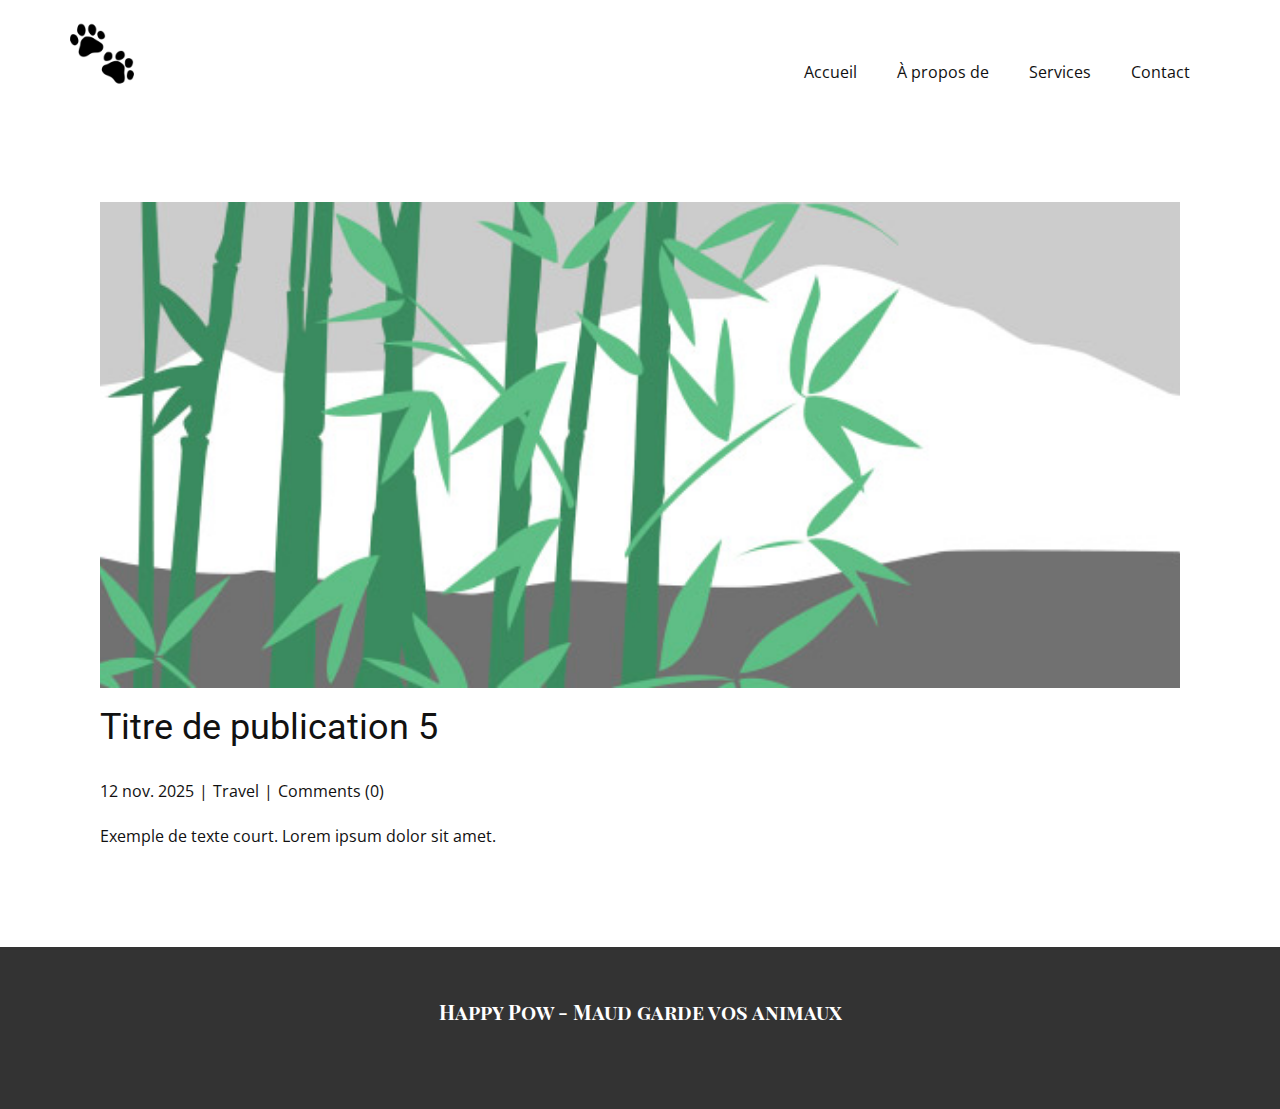
<file: blog/publication-4.html>
<!DOCTYPE html>
<html style="font-size: 16px;" lang="fr"><head>
    <meta name="viewport" content="width=device-width, initial-scale=1.0">
    <meta charset="utf-8">
    <meta name="keywords" content="Titre de publication 1">
    <meta name="description" content="">
    <title>Titre de publication 5</title>
    <link rel="stylesheet" href="../nicepage.css" media="screen">
<link rel="stylesheet" href="../Post-Template.css" media="screen">
    <script class="u-script" type="text/javascript" src="../jquery.js" defer=""></script>
    <script class="u-script" type="text/javascript" src="../nicepage.js" defer=""></script>
    <meta name="generator" content="Nicepage 7.15.4, nicepage.com">
    
    
    
    <link id="u-page-google-font" rel="stylesheet" href="https://fonts.googleapis.com/css2?display=swap&amp;family=Roboto:ital,wght@0,100;0,200;0,300;0,400;0,500;0,600;0,700;0,800;0,900;1,100;1,200;1,300;1,400;1,500;1,600;1,700;1,800;1,900&amp;family=Open+Sans:ital,wght@0,300;0,400;0,500;0,600;0,700;0,800;1,300;1,400;1,500;1,600;1,700;1,800&amp;family=Playfair+Display+SC:ital,wght@0,400;0,700;0,900;1,400;1,700;1,900">
    <script type="application/ld+json">{
		"@context": "http://schema.org",
		"@type": "Organization",
		"name": "",
		"logo": "images/paw-prints_1f43e.png"
}</script>
    <meta name="theme-color" content="#478ac9">
  <meta data-intl-tel-input-cdn-path="intlTelInput/"></head>
  <body data-path-to-root="./" data-include-products="false" class="u-body u-xl-mode" data-lang="fr"><header class="u-clearfix u-header u-header" id="header"><div class="u-clearfix u-sheet u-valign-middle u-sheet-1">
        <a href="#" class="u-image u-logo u-image-1" data-image-width="150" data-image-height="150">
          <img src="../images/paw-prints_1f43e.png" class="u-logo-image u-logo-image-1">
        </a>
        <nav class="u-menu u-menu-one-level u-offcanvas u-menu-1" role="navigation" aria-label="Menu navigation">
          <div class="menu-collapse" style="font-size: 1rem; letter-spacing: 0px;">
            <a class="u-button-style u-custom-left-right-menu-spacing u-custom-padding-bottom u-custom-text-active-color u-custom-text-hover-color u-custom-top-bottom-menu-spacing u-hamburger-link u-nav-link u-text-active-palette-1-base u-text-hover-palette-2-base" href="#" tabindex="-1" aria-label="Open menu" aria-controls="34fb">
              <svg class="u-svg-link" viewBox="0 0 24 24"><use xlink:href="#menu-hamburger"></use></svg>
              <svg class="u-svg-content" version="1.1" id="menu-hamburger" viewBox="0 0 16 16" x="0px" y="0px" xmlns:xlink="http://www.w3.org/1999/xlink" xmlns="http://www.w3.org/2000/svg"><g><rect y="1" width="16" height="2"></rect><rect y="7" width="16" height="2"></rect><rect y="13" width="16" height="2"></rect>
</g></svg>
            </a>
          </div>
          <div class="u-custom-menu u-nav-container">
            <ul class="u-nav u-unstyled u-nav-1" role="menubar"><li role="none" class="u-nav-item"><a role="menuitem" class="u-button-style u-nav-link u-text-active-grey-40 u-text-hover-grey-25" href="../" style="padding: 10px 20px;">Accueil</a>
</li><li role="none" class="u-nav-item"><a tabindex="-1" role="menuitem" class="u-button-style u-nav-link u-text-active-grey-40 u-text-hover-grey-25" href="../#carousel_28a6" data-page-id="83391052" style="padding: 10px 20px;">À propos de</a>
</li><li role="none" class="u-nav-item"><a tabindex="-1" role="menuitem" class="u-button-style u-nav-link u-text-active-grey-40 u-text-hover-grey-25" href="../#carousel_9df5" data-page-id="83391052" style="padding: 10px 20px;">Services</a>
</li><li role="none" class="u-nav-item"><a role="menuitem" class="u-button-style u-nav-link u-text-active-grey-40 u-text-hover-grey-25" href="../Contact.html" style="padding: 10px 20px;">Contact</a>
</li></ul>
          </div>
          <div class="u-custom-menu u-nav-container-collapse" id="34fb" role="region" aria-label="Menu panel">
            <div class="u-black u-container-style u-inner-container-layout u-opacity u-opacity-95 u-sidenav">
              <div class="u-inner-container-layout u-sidenav-overflow">
                <div class="u-menu-close" tabindex="-1" aria-label="Close menu"></div>
                <ul class="u-align-center u-nav u-popupmenu-items u-unstyled u-nav-2" role="menubar"><li role="none" class="u-nav-item"><a role="menuitem" class="u-button-style u-nav-link" href="../">Accueil</a>
</li><li role="none" class="u-nav-item"><a tabindex="-1" role="menuitem" class="u-button-style u-nav-link" href="../#carousel_28a6" data-page-id="83391052">À propos de</a>
</li><li role="none" class="u-nav-item"><a tabindex="-1" role="menuitem" class="u-button-style u-nav-link" href="../#carousel_9df5" data-page-id="83391052">Services</a>
</li><li role="none" class="u-nav-item"><a role="menuitem" class="u-button-style u-nav-link" href="../Contact.html">Contact</a>
</li></ul>
              </div>
            </div>
            <div class="u-black u-menu-overlay u-opacity u-opacity-70"></div>
          </div>
        </nav>
      </div></header>
    <section class="u-align-center u-clearfix u-section-1" id="block-1">
      <div class="u-clearfix u-sheet u-valign-middle-md u-valign-middle-sm u-valign-middle-xs u-sheet-1"><!--post_details--><!--post_details_options_json--><!--{"source":""}--><!--/post_details_options_json--><!--blog_post-->
        <div class="u-container-style u-expanded-width u-post-details u-post-details-1">
          <div class="u-container-layout u-valign-middle u-container-layout-1"><!--blog_post_image-->
            <img alt="" class="u-blog-control u-expanded-width u-image u-image-default u-image-1" src="../images/68f64b9d.jpeg"><!--/blog_post_image--><!--blog_post_header-->
            <h2 class="u-blog-control u-text u-text-1">Titre de publication 5</h2><!--/blog_post_header--><!--blog_post_metadata-->
            <div class="u-blog-control u-metadata u-metadata-1"><!--blog_post_metadata_date--><span class="u-meta-date u-meta-icon">12 nov. 2025</span><!--/blog_post_metadata_date--><!--blog_post_metadata_category--><span class="u-meta-category u-meta-icon"><a href="/blog/blog.html#/blog-1///2">Travel</a></span><!--/blog_post_metadata_category--><!--blog_post_metadata_comments--><span class="u-meta-comments u-meta-icon"><!--blog_post_metadata_comments_content-->Comments (0)<!--/blog_post_metadata_comments_content--></span><!--/blog_post_metadata_comments-->
            </div><!--/blog_post_metadata--><!--blog_post_content-->
            <div class="u-align-justify u-blog-control u-post-content u-text u-text-2 fr-view">
  <p>Exemple de texte court. Lorem ipsum dolor sit amet.</p>
  </div><!--/blog_post_content-->
          </div>
        </div><!--/blog_post--><!--/post_details-->
      </div>
    </section>
    
    
    
    <footer class="u-align-center u-clearfix u-container-align-center u-footer u-grey-80 u-footer" id="footer"><div class="u-clearfix u-sheet u-sheet-1">
        <p class="u-custom-font u-small-text u-text u-text-variant u-text-1">Happy Pow - Maud garde vos animaux</p>
      </div></footer>
    <section class="u-backlink u-clearfix u-grey-80"></section>
  
</body></html>
</file>
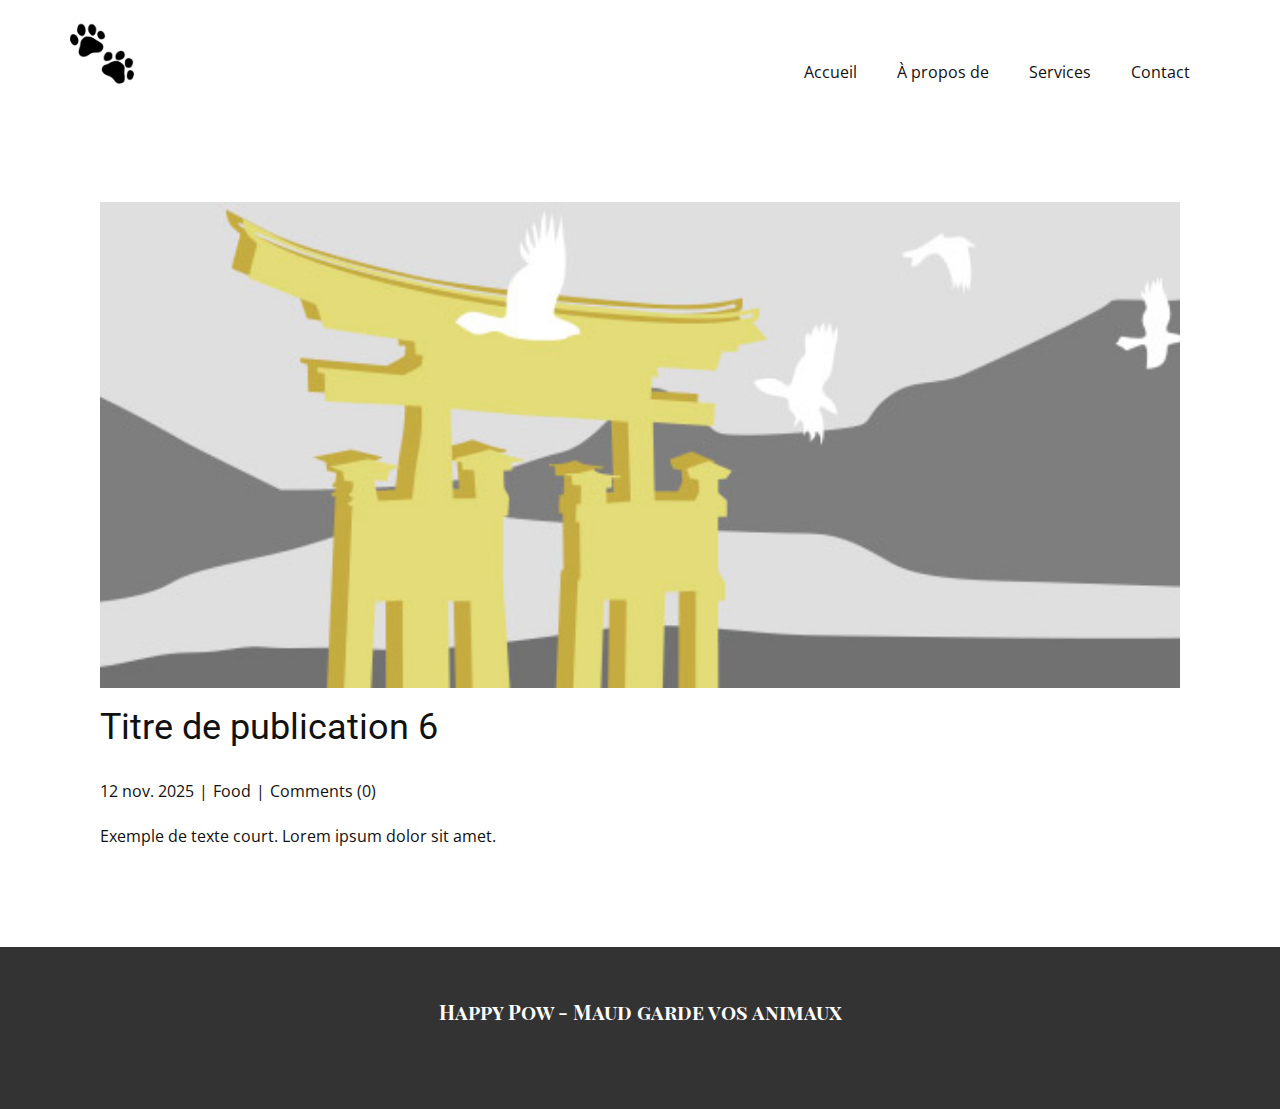
<file: blog/publication-5.html>
<!DOCTYPE html>
<html style="font-size: 16px;" lang="fr"><head>
    <meta name="viewport" content="width=device-width, initial-scale=1.0">
    <meta charset="utf-8">
    <meta name="keywords" content="Titre de publication 1">
    <meta name="description" content="">
    <title>Titre de publication 6</title>
    <link rel="stylesheet" href="../nicepage.css" media="screen">
<link rel="stylesheet" href="../Post-Template.css" media="screen">
    <script class="u-script" type="text/javascript" src="../jquery.js" defer=""></script>
    <script class="u-script" type="text/javascript" src="../nicepage.js" defer=""></script>
    <meta name="generator" content="Nicepage 7.15.4, nicepage.com">
    
    
    
    <link id="u-page-google-font" rel="stylesheet" href="https://fonts.googleapis.com/css2?display=swap&amp;family=Roboto:ital,wght@0,100;0,200;0,300;0,400;0,500;0,600;0,700;0,800;0,900;1,100;1,200;1,300;1,400;1,500;1,600;1,700;1,800;1,900&amp;family=Open+Sans:ital,wght@0,300;0,400;0,500;0,600;0,700;0,800;1,300;1,400;1,500;1,600;1,700;1,800&amp;family=Playfair+Display+SC:ital,wght@0,400;0,700;0,900;1,400;1,700;1,900">
    <script type="application/ld+json">{
		"@context": "http://schema.org",
		"@type": "Organization",
		"name": "",
		"logo": "images/paw-prints_1f43e.png"
}</script>
    <meta name="theme-color" content="#478ac9">
  <meta data-intl-tel-input-cdn-path="intlTelInput/"></head>
  <body data-path-to-root="./" data-include-products="false" class="u-body u-xl-mode" data-lang="fr"><header class="u-clearfix u-header u-header" id="header"><div class="u-clearfix u-sheet u-valign-middle u-sheet-1">
        <a href="#" class="u-image u-logo u-image-1" data-image-width="150" data-image-height="150">
          <img src="../images/paw-prints_1f43e.png" class="u-logo-image u-logo-image-1">
        </a>
        <nav class="u-menu u-menu-one-level u-offcanvas u-menu-1" role="navigation" aria-label="Menu navigation">
          <div class="menu-collapse" style="font-size: 1rem; letter-spacing: 0px;">
            <a class="u-button-style u-custom-left-right-menu-spacing u-custom-padding-bottom u-custom-text-active-color u-custom-text-hover-color u-custom-top-bottom-menu-spacing u-hamburger-link u-nav-link u-text-active-palette-1-base u-text-hover-palette-2-base" href="#" tabindex="-1" aria-label="Open menu" aria-controls="34fb">
              <svg class="u-svg-link" viewBox="0 0 24 24"><use xlink:href="#menu-hamburger"></use></svg>
              <svg class="u-svg-content" version="1.1" id="menu-hamburger" viewBox="0 0 16 16" x="0px" y="0px" xmlns:xlink="http://www.w3.org/1999/xlink" xmlns="http://www.w3.org/2000/svg"><g><rect y="1" width="16" height="2"></rect><rect y="7" width="16" height="2"></rect><rect y="13" width="16" height="2"></rect>
</g></svg>
            </a>
          </div>
          <div class="u-custom-menu u-nav-container">
            <ul class="u-nav u-unstyled u-nav-1" role="menubar"><li role="none" class="u-nav-item"><a role="menuitem" class="u-button-style u-nav-link u-text-active-grey-40 u-text-hover-grey-25" href="../" style="padding: 10px 20px;">Accueil</a>
</li><li role="none" class="u-nav-item"><a tabindex="-1" role="menuitem" class="u-button-style u-nav-link u-text-active-grey-40 u-text-hover-grey-25" href="../#carousel_28a6" data-page-id="83391052" style="padding: 10px 20px;">À propos de</a>
</li><li role="none" class="u-nav-item"><a tabindex="-1" role="menuitem" class="u-button-style u-nav-link u-text-active-grey-40 u-text-hover-grey-25" href="../#carousel_9df5" data-page-id="83391052" style="padding: 10px 20px;">Services</a>
</li><li role="none" class="u-nav-item"><a role="menuitem" class="u-button-style u-nav-link u-text-active-grey-40 u-text-hover-grey-25" href="../Contact.html" style="padding: 10px 20px;">Contact</a>
</li></ul>
          </div>
          <div class="u-custom-menu u-nav-container-collapse" id="34fb" role="region" aria-label="Menu panel">
            <div class="u-black u-container-style u-inner-container-layout u-opacity u-opacity-95 u-sidenav">
              <div class="u-inner-container-layout u-sidenav-overflow">
                <div class="u-menu-close" tabindex="-1" aria-label="Close menu"></div>
                <ul class="u-align-center u-nav u-popupmenu-items u-unstyled u-nav-2" role="menubar"><li role="none" class="u-nav-item"><a role="menuitem" class="u-button-style u-nav-link" href="../">Accueil</a>
</li><li role="none" class="u-nav-item"><a tabindex="-1" role="menuitem" class="u-button-style u-nav-link" href="../#carousel_28a6" data-page-id="83391052">À propos de</a>
</li><li role="none" class="u-nav-item"><a tabindex="-1" role="menuitem" class="u-button-style u-nav-link" href="../#carousel_9df5" data-page-id="83391052">Services</a>
</li><li role="none" class="u-nav-item"><a role="menuitem" class="u-button-style u-nav-link" href="../Contact.html">Contact</a>
</li></ul>
              </div>
            </div>
            <div class="u-black u-menu-overlay u-opacity u-opacity-70"></div>
          </div>
        </nav>
      </div></header>
    <section class="u-align-center u-clearfix u-section-1" id="block-1">
      <div class="u-clearfix u-sheet u-valign-middle-md u-valign-middle-sm u-valign-middle-xs u-sheet-1"><!--post_details--><!--post_details_options_json--><!--{"source":""}--><!--/post_details_options_json--><!--blog_post-->
        <div class="u-container-style u-expanded-width u-post-details u-post-details-1">
          <div class="u-container-layout u-valign-middle u-container-layout-1"><!--blog_post_image-->
            <img alt="" class="u-blog-control u-expanded-width u-image u-image-default u-image-1" src="../images/8ad73f3c.jpeg"><!--/blog_post_image--><!--blog_post_header-->
            <h2 class="u-blog-control u-text u-text-1">Titre de publication 6</h2><!--/blog_post_header--><!--blog_post_metadata-->
            <div class="u-blog-control u-metadata u-metadata-1"><!--blog_post_metadata_date--><span class="u-meta-date u-meta-icon">12 nov. 2025</span><!--/blog_post_metadata_date--><!--blog_post_metadata_category--><span class="u-meta-category u-meta-icon"><a href="/blog/blog.html#/blog-1///1">Food</a></span><!--/blog_post_metadata_category--><!--blog_post_metadata_comments--><span class="u-meta-comments u-meta-icon"><!--blog_post_metadata_comments_content-->Comments (0)<!--/blog_post_metadata_comments_content--></span><!--/blog_post_metadata_comments-->
            </div><!--/blog_post_metadata--><!--blog_post_content-->
            <div class="u-align-justify u-blog-control u-post-content u-text u-text-2 fr-view">
  <p>Exemple de texte court. Lorem ipsum dolor sit amet.</p>
  </div><!--/blog_post_content-->
          </div>
        </div><!--/blog_post--><!--/post_details-->
      </div>
    </section>
    
    
    
    <footer class="u-align-center u-clearfix u-container-align-center u-footer u-grey-80 u-footer" id="footer"><div class="u-clearfix u-sheet u-sheet-1">
        <p class="u-custom-font u-small-text u-text u-text-variant u-text-1">Happy Pow - Maud garde vos animaux</p>
      </div></footer>
    <section class="u-backlink u-clearfix u-grey-80"></section>
  
</body></html>
</file>
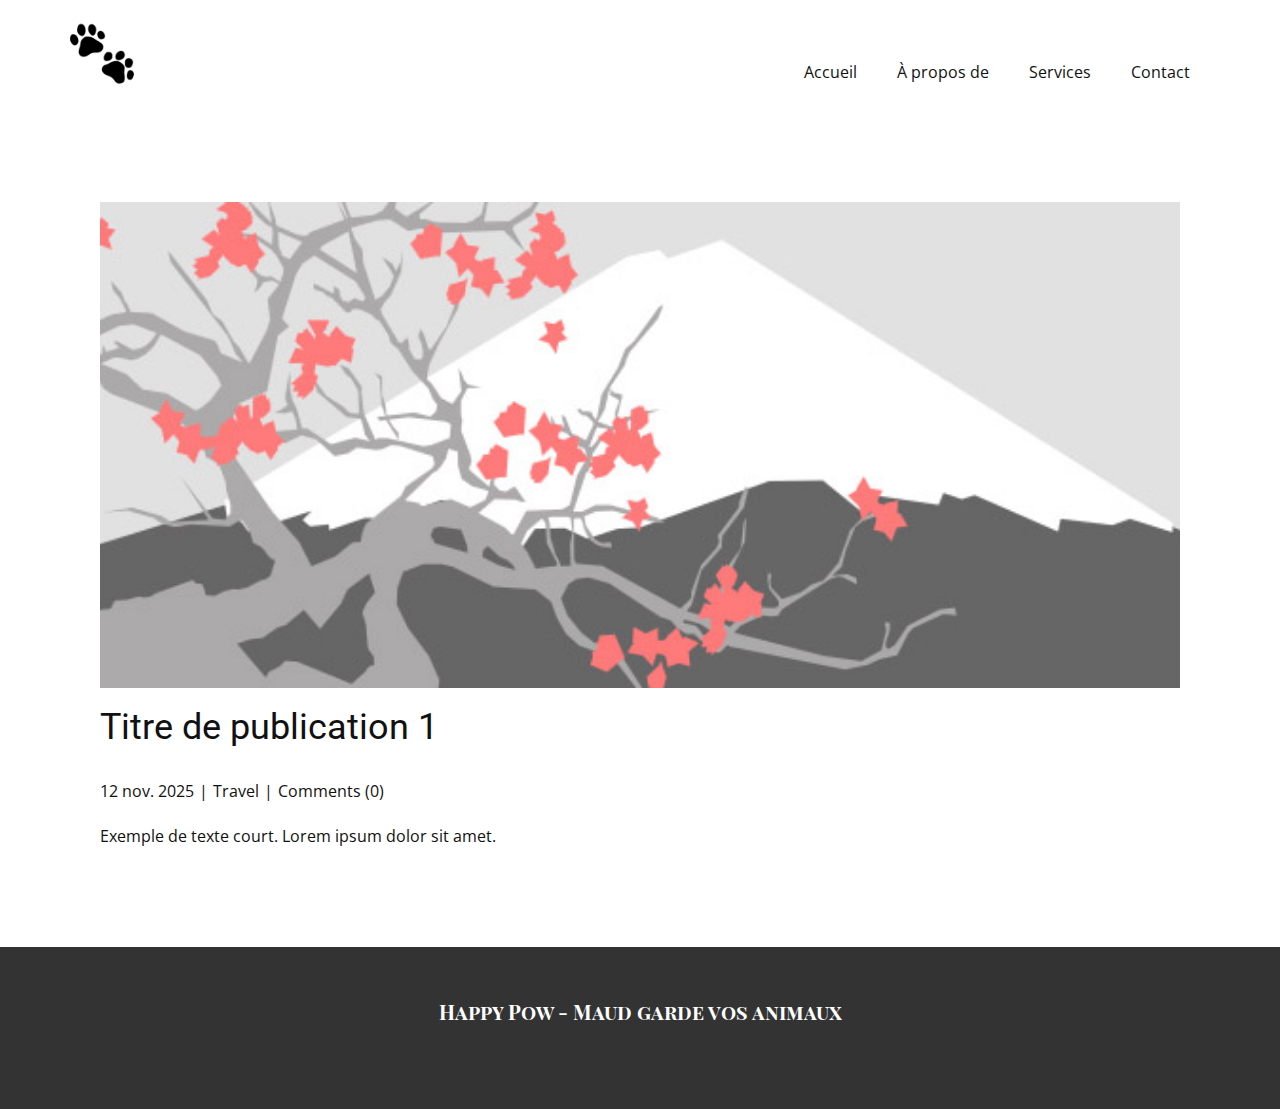
<file: blog/publication.html>
<!DOCTYPE html>
<html style="font-size: 16px;" lang="fr"><head>
    <meta name="viewport" content="width=device-width, initial-scale=1.0">
    <meta charset="utf-8">
    <meta name="keywords" content="Titre de publication 1">
    <meta name="description" content="">
    <title>Titre de publication 1</title>
    <link rel="stylesheet" href="../nicepage.css" media="screen">
<link rel="stylesheet" href="../Post-Template.css" media="screen">
    <script class="u-script" type="text/javascript" src="../jquery.js" defer=""></script>
    <script class="u-script" type="text/javascript" src="../nicepage.js" defer=""></script>
    <meta name="generator" content="Nicepage 7.15.4, nicepage.com">
    
    
    
    <link id="u-page-google-font" rel="stylesheet" href="https://fonts.googleapis.com/css2?display=swap&amp;family=Roboto:ital,wght@0,100;0,200;0,300;0,400;0,500;0,600;0,700;0,800;0,900;1,100;1,200;1,300;1,400;1,500;1,600;1,700;1,800;1,900&amp;family=Open+Sans:ital,wght@0,300;0,400;0,500;0,600;0,700;0,800;1,300;1,400;1,500;1,600;1,700;1,800&amp;family=Playfair+Display+SC:ital,wght@0,400;0,700;0,900;1,400;1,700;1,900">
    <script type="application/ld+json">{
		"@context": "http://schema.org",
		"@type": "Organization",
		"name": "",
		"logo": "images/paw-prints_1f43e.png"
}</script>
    <meta name="theme-color" content="#478ac9">
  <meta data-intl-tel-input-cdn-path="intlTelInput/"></head>
  <body data-path-to-root="./" data-include-products="false" class="u-body u-xl-mode" data-lang="fr"><header class="u-clearfix u-header u-header" id="header"><div class="u-clearfix u-sheet u-valign-middle u-sheet-1">
        <a href="#" class="u-image u-logo u-image-1" data-image-width="150" data-image-height="150">
          <img src="../images/paw-prints_1f43e.png" class="u-logo-image u-logo-image-1">
        </a>
        <nav class="u-menu u-menu-one-level u-offcanvas u-menu-1" role="navigation" aria-label="Menu navigation">
          <div class="menu-collapse" style="font-size: 1rem; letter-spacing: 0px;">
            <a class="u-button-style u-custom-left-right-menu-spacing u-custom-padding-bottom u-custom-text-active-color u-custom-text-hover-color u-custom-top-bottom-menu-spacing u-hamburger-link u-nav-link u-text-active-palette-1-base u-text-hover-palette-2-base" href="#" tabindex="-1" aria-label="Open menu" aria-controls="34fb">
              <svg class="u-svg-link" viewBox="0 0 24 24"><use xlink:href="#menu-hamburger"></use></svg>
              <svg class="u-svg-content" version="1.1" id="menu-hamburger" viewBox="0 0 16 16" x="0px" y="0px" xmlns:xlink="http://www.w3.org/1999/xlink" xmlns="http://www.w3.org/2000/svg"><g><rect y="1" width="16" height="2"></rect><rect y="7" width="16" height="2"></rect><rect y="13" width="16" height="2"></rect>
</g></svg>
            </a>
          </div>
          <div class="u-custom-menu u-nav-container">
            <ul class="u-nav u-unstyled u-nav-1" role="menubar"><li role="none" class="u-nav-item"><a role="menuitem" class="u-button-style u-nav-link u-text-active-grey-40 u-text-hover-grey-25" href="../" style="padding: 10px 20px;">Accueil</a>
</li><li role="none" class="u-nav-item"><a tabindex="-1" role="menuitem" class="u-button-style u-nav-link u-text-active-grey-40 u-text-hover-grey-25" href="../#carousel_28a6" data-page-id="83391052" style="padding: 10px 20px;">À propos de</a>
</li><li role="none" class="u-nav-item"><a tabindex="-1" role="menuitem" class="u-button-style u-nav-link u-text-active-grey-40 u-text-hover-grey-25" href="../#carousel_9df5" data-page-id="83391052" style="padding: 10px 20px;">Services</a>
</li><li role="none" class="u-nav-item"><a role="menuitem" class="u-button-style u-nav-link u-text-active-grey-40 u-text-hover-grey-25" href="../Contact.html" style="padding: 10px 20px;">Contact</a>
</li></ul>
          </div>
          <div class="u-custom-menu u-nav-container-collapse" id="34fb" role="region" aria-label="Menu panel">
            <div class="u-black u-container-style u-inner-container-layout u-opacity u-opacity-95 u-sidenav">
              <div class="u-inner-container-layout u-sidenav-overflow">
                <div class="u-menu-close" tabindex="-1" aria-label="Close menu"></div>
                <ul class="u-align-center u-nav u-popupmenu-items u-unstyled u-nav-2" role="menubar"><li role="none" class="u-nav-item"><a role="menuitem" class="u-button-style u-nav-link" href="../">Accueil</a>
</li><li role="none" class="u-nav-item"><a tabindex="-1" role="menuitem" class="u-button-style u-nav-link" href="../#carousel_28a6" data-page-id="83391052">À propos de</a>
</li><li role="none" class="u-nav-item"><a tabindex="-1" role="menuitem" class="u-button-style u-nav-link" href="../#carousel_9df5" data-page-id="83391052">Services</a>
</li><li role="none" class="u-nav-item"><a role="menuitem" class="u-button-style u-nav-link" href="../Contact.html">Contact</a>
</li></ul>
              </div>
            </div>
            <div class="u-black u-menu-overlay u-opacity u-opacity-70"></div>
          </div>
        </nav>
      </div></header>
    <section class="u-align-center u-clearfix u-section-1" id="block-1">
      <div class="u-clearfix u-sheet u-valign-middle-md u-valign-middle-sm u-valign-middle-xs u-sheet-1"><!--post_details--><!--post_details_options_json--><!--{"source":""}--><!--/post_details_options_json--><!--blog_post-->
        <div class="u-container-style u-expanded-width u-post-details u-post-details-1">
          <div class="u-container-layout u-valign-middle u-container-layout-1"><!--blog_post_image-->
            <img alt="" class="u-blog-control u-expanded-width u-image u-image-default u-image-1" src="../images/0fd3416c.jpeg"><!--/blog_post_image--><!--blog_post_header-->
            <h2 class="u-blog-control u-text u-text-1">Titre de publication 1</h2><!--/blog_post_header--><!--blog_post_metadata-->
            <div class="u-blog-control u-metadata u-metadata-1"><!--blog_post_metadata_date--><span class="u-meta-date u-meta-icon">12 nov. 2025</span><!--/blog_post_metadata_date--><!--blog_post_metadata_category--><span class="u-meta-category u-meta-icon"><a href="/blog/blog.html#/blog-1///2">Travel</a></span><!--/blog_post_metadata_category--><!--blog_post_metadata_comments--><span class="u-meta-comments u-meta-icon"><!--blog_post_metadata_comments_content-->Comments (0)<!--/blog_post_metadata_comments_content--></span><!--/blog_post_metadata_comments-->
            </div><!--/blog_post_metadata--><!--blog_post_content-->
            <div class="u-align-justify u-blog-control u-post-content u-text u-text-2 fr-view">
  <p>Exemple de texte court. Lorem ipsum dolor sit amet.</p>
  </div><!--/blog_post_content-->
          </div>
        </div><!--/blog_post--><!--/post_details-->
      </div>
    </section>
    
    
    
    <footer class="u-align-center u-clearfix u-container-align-center u-footer u-grey-80 u-footer" id="footer"><div class="u-clearfix u-sheet u-sheet-1">
        <p class="u-custom-font u-small-text u-text u-text-variant u-text-1">Happy Pow - Maud garde vos animaux</p>
      </div></footer>
    <section class="u-backlink u-clearfix u-grey-80"></section>
  
</body></html>
</file>
